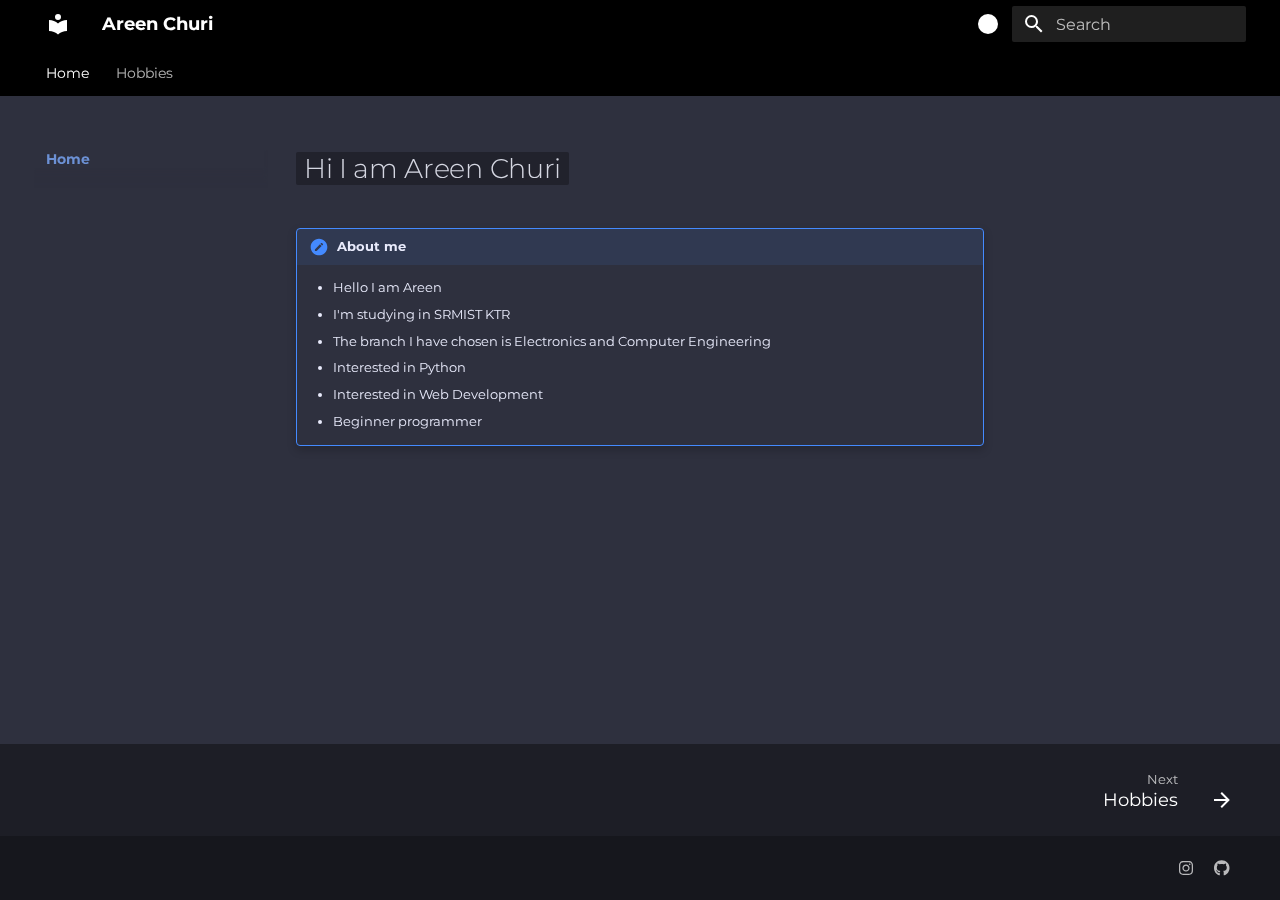
<file: index.html>
<!doctype html>
<html lang="en" class="no-js">
  <head>
    
      <meta charset="utf-8">
      <meta name="viewport" content="width=device-width,initial-scale=1">
      
      
      
      
      
        <link rel="next" href="hobbies/">
      
      <link rel="icon" href="assets/images/favicon.png">
      <meta name="generator" content="mkdocs-1.4.2, mkdocs-material-9.1.3">
    
    
      
        <title>Areen Churi</title>
      
    
    
      <link rel="stylesheet" href="assets/stylesheets/main.c4a75a56.min.css">
      
        
        <link rel="stylesheet" href="assets/stylesheets/palette.a0c5b2b5.min.css">
      
      

    
    
    
      
        
        
        <link rel="preconnect" href="https://fonts.gstatic.com" crossorigin>
        <link rel="stylesheet" href="https://fonts.googleapis.com/css?family=Montserrat:300,300i,400,400i,700,700i%7CMontserrat:400,400i,700,700i&display=fallback">
        <style>:root{--md-text-font:"Montserrat";--md-code-font:"Montserrat"}</style>
      
    
    
    <script>__md_scope=new URL(".",location),__md_hash=e=>[...e].reduce((e,_)=>(e<<5)-e+_.charCodeAt(0),0),__md_get=(e,_=localStorage,t=__md_scope)=>JSON.parse(_.getItem(t.pathname+"."+e)),__md_set=(e,_,t=localStorage,a=__md_scope)=>{try{t.setItem(a.pathname+"."+e,JSON.stringify(_))}catch(e){}}</script>
    
      

    
    
    
  </head>
  
  
    
    
      
    
    
    
    
    <body dir="ltr" data-md-color-scheme="slate" data-md-color-primary="black" data-md-color-accent="">
  
    
    
      <script>var palette=__md_get("__palette");if(palette&&"object"==typeof palette.color)for(var key of Object.keys(palette.color))document.body.setAttribute("data-md-color-"+key,palette.color[key])</script>
    
    <input class="md-toggle" data-md-toggle="drawer" type="checkbox" id="__drawer" autocomplete="off">
    <input class="md-toggle" data-md-toggle="search" type="checkbox" id="__search" autocomplete="off">
    <label class="md-overlay" for="__drawer"></label>
    <div data-md-component="skip">
      
        
        <a href="#hi-i-am-areen-churi" class="md-skip">
          Skip to content
        </a>
      
    </div>
    <div data-md-component="announce">
      
    </div>
    
    
      

<header class="md-header" data-md-component="header">
  <nav class="md-header__inner md-grid" aria-label="Header">
    <a href="." title="Areen Churi" class="md-header__button md-logo" aria-label="Areen Churi" data-md-component="logo">
      
  
  <svg xmlns="http://www.w3.org/2000/svg" viewBox="0 0 24 24"><path d="M12 8a3 3 0 0 0 3-3 3 3 0 0 0-3-3 3 3 0 0 0-3 3 3 3 0 0 0 3 3m0 3.54C9.64 9.35 6.5 8 3 8v11c3.5 0 6.64 1.35 9 3.54 2.36-2.19 5.5-3.54 9-3.54V8c-3.5 0-6.64 1.35-9 3.54Z"/></svg>

    </a>
    <label class="md-header__button md-icon" for="__drawer">
      <svg xmlns="http://www.w3.org/2000/svg" viewBox="0 0 24 24"><path d="M3 6h18v2H3V6m0 5h18v2H3v-2m0 5h18v2H3v-2Z"/></svg>
    </label>
    <div class="md-header__title" data-md-component="header-title">
      <div class="md-header__ellipsis">
        <div class="md-header__topic">
          <span class="md-ellipsis">
            Areen Churi
          </span>
        </div>
        <div class="md-header__topic" data-md-component="header-topic">
          <span class="md-ellipsis">
            
              Home
            
          </span>
        </div>
      </div>
    </div>
    
      <form class="md-header__option" data-md-component="palette">
        
          
          <input class="md-option" data-md-color-media="" data-md-color-scheme="slate" data-md-color-primary="black" data-md-color-accent=""  aria-label="Switch to light mode"  type="radio" name="__palette" id="__palette_1">
          
            <label class="md-header__button md-icon" title="Switch to light mode" for="__palette_2" hidden>
              <svg xmlns="http://www.w3.org/2000/svg" viewBox="0 0 24 24"><path d="M12 2a10 10 0 0 1 10 10 10 10 0 0 1-10 10A10 10 0 0 1 2 12 10 10 0 0 1 12 2Z"/></svg>
            </label>
          
        
          
          <input class="md-option" data-md-color-media="" data-md-color-scheme="default" data-md-color-primary="" data-md-color-accent=""  aria-label="Switch to dark mode"  type="radio" name="__palette" id="__palette_2">
          
            <label class="md-header__button md-icon" title="Switch to dark mode" for="__palette_1" hidden>
              <svg xmlns="http://www.w3.org/2000/svg" viewBox="0 0 24 24"><path d="M12 18a6 6 0 0 1-6-6 6 6 0 0 1 6-6 6 6 0 0 1 6 6 6 6 0 0 1-6 6m8-2.69L23.31 12 20 8.69V4h-4.69L12 .69 8.69 4H4v4.69L.69 12 4 15.31V20h4.69L12 23.31 15.31 20H20v-4.69Z"/></svg>
            </label>
          
        
      </form>
    
    
    
      <label class="md-header__button md-icon" for="__search">
        <svg xmlns="http://www.w3.org/2000/svg" viewBox="0 0 24 24"><path d="M9.5 3A6.5 6.5 0 0 1 16 9.5c0 1.61-.59 3.09-1.56 4.23l.27.27h.79l5 5-1.5 1.5-5-5v-.79l-.27-.27A6.516 6.516 0 0 1 9.5 16 6.5 6.5 0 0 1 3 9.5 6.5 6.5 0 0 1 9.5 3m0 2C7 5 5 7 5 9.5S7 14 9.5 14 14 12 14 9.5 12 5 9.5 5Z"/></svg>
      </label>
      <div class="md-search" data-md-component="search" role="dialog">
  <label class="md-search__overlay" for="__search"></label>
  <div class="md-search__inner" role="search">
    <form class="md-search__form" name="search">
      <input type="text" class="md-search__input" name="query" aria-label="Search" placeholder="Search" autocapitalize="off" autocorrect="off" autocomplete="off" spellcheck="false" data-md-component="search-query" required>
      <label class="md-search__icon md-icon" for="__search">
        <svg xmlns="http://www.w3.org/2000/svg" viewBox="0 0 24 24"><path d="M9.5 3A6.5 6.5 0 0 1 16 9.5c0 1.61-.59 3.09-1.56 4.23l.27.27h.79l5 5-1.5 1.5-5-5v-.79l-.27-.27A6.516 6.516 0 0 1 9.5 16 6.5 6.5 0 0 1 3 9.5 6.5 6.5 0 0 1 9.5 3m0 2C7 5 5 7 5 9.5S7 14 9.5 14 14 12 14 9.5 12 5 9.5 5Z"/></svg>
        <svg xmlns="http://www.w3.org/2000/svg" viewBox="0 0 24 24"><path d="M20 11v2H8l5.5 5.5-1.42 1.42L4.16 12l7.92-7.92L13.5 5.5 8 11h12Z"/></svg>
      </label>
      <nav class="md-search__options" aria-label="Search">
        
        <button type="reset" class="md-search__icon md-icon" title="Clear" aria-label="Clear" tabindex="-1">
          <svg xmlns="http://www.w3.org/2000/svg" viewBox="0 0 24 24"><path d="M19 6.41 17.59 5 12 10.59 6.41 5 5 6.41 10.59 12 5 17.59 6.41 19 12 13.41 17.59 19 19 17.59 13.41 12 19 6.41Z"/></svg>
        </button>
      </nav>
      
    </form>
    <div class="md-search__output">
      <div class="md-search__scrollwrap" data-md-scrollfix>
        <div class="md-search-result" data-md-component="search-result">
          <div class="md-search-result__meta">
            Initializing search
          </div>
          <ol class="md-search-result__list" role="presentation"></ol>
        </div>
      </div>
    </div>
  </div>
</div>
    
    
  </nav>
  
</header>
    
    <div class="md-container" data-md-component="container">
      
      
        
          
            
<nav class="md-tabs" aria-label="Tabs" data-md-component="tabs">
  <div class="md-grid">
    <ul class="md-tabs__list">
      
        
  
  
    
  


  <li class="md-tabs__item">
    <a href="." class="md-tabs__link md-tabs__link--active">
      Home
    </a>
  </li>

      
        
  
  


  <li class="md-tabs__item">
    <a href="hobbies/" class="md-tabs__link">
      Hobbies
    </a>
  </li>

      
    </ul>
  </div>
</nav>
          
        
      
      <main class="md-main" data-md-component="main">
        <div class="md-main__inner md-grid">
          
            
              
              <div class="md-sidebar md-sidebar--primary" data-md-component="sidebar" data-md-type="navigation" >
                <div class="md-sidebar__scrollwrap">
                  <div class="md-sidebar__inner">
                    

  


<nav class="md-nav md-nav--primary md-nav--lifted" aria-label="Navigation" data-md-level="0">
  <label class="md-nav__title" for="__drawer">
    <a href="." title="Areen Churi" class="md-nav__button md-logo" aria-label="Areen Churi" data-md-component="logo">
      
  
  <svg xmlns="http://www.w3.org/2000/svg" viewBox="0 0 24 24"><path d="M12 8a3 3 0 0 0 3-3 3 3 0 0 0-3-3 3 3 0 0 0-3 3 3 3 0 0 0 3 3m0 3.54C9.64 9.35 6.5 8 3 8v11c3.5 0 6.64 1.35 9 3.54 2.36-2.19 5.5-3.54 9-3.54V8c-3.5 0-6.64 1.35-9 3.54Z"/></svg>

    </a>
    Areen Churi
  </label>
  
  <ul class="md-nav__list" data-md-scrollfix>
    
      
      
      

  
  
    
  
  
    <li class="md-nav__item md-nav__item--active">
      
      <input class="md-nav__toggle md-toggle" type="checkbox" id="__toc">
      
      
        
      
      
      <a href="." class="md-nav__link md-nav__link--active">
        Home
      </a>
      
    </li>
  

    
      
      
      

  
  
  
    <li class="md-nav__item">
      <a href="hobbies/" class="md-nav__link">
        Hobbies
      </a>
    </li>
  

    
  </ul>
</nav>
                  </div>
                </div>
              </div>
            
            
              
              <div class="md-sidebar md-sidebar--secondary" data-md-component="sidebar" data-md-type="toc" >
                <div class="md-sidebar__scrollwrap">
                  <div class="md-sidebar__inner">
                    

<nav class="md-nav md-nav--secondary" aria-label="Table of contents">
  
  
  
    
  
  
</nav>
                  </div>
                </div>
              </div>
            
          
          
            <div class="md-content" data-md-component="content">
              <article class="md-content__inner md-typeset">
                
                  


<h1 id="hi-i-am-areen-churi"><code>Hi I am Areen Churi</code></h1>
<div class="admonition note">
<p class="admonition-title">About me</p>
<ul>
<li>Hello I am Areen</li>
<li>I'm studying in SRMIST KTR</li>
<li>The branch I have chosen is Electronics and Computer Engineering</li>
<li>Interested in Python</li>
<li>Interested in Web Development</li>
<li>Beginner programmer</li>
</ul>
</div>





                
              </article>
            </div>
          
          
        </div>
        
      </main>
      
        <footer class="md-footer">
  
    
      
      <nav class="md-footer__inner md-grid" aria-label="Footer" >
        
        
          
          <a href="hobbies/" class="md-footer__link md-footer__link--next" aria-label="Next: Hobbies" rel="next">
            <div class="md-footer__title">
              <div class="md-ellipsis">
                <span class="md-footer__direction">
                  Next
                </span>
                Hobbies
              </div>
            </div>
            <div class="md-footer__button md-icon">
              <svg xmlns="http://www.w3.org/2000/svg" viewBox="0 0 24 24"><path d="M4 11v2h12l-5.5 5.5 1.42 1.42L19.84 12l-7.92-7.92L10.5 5.5 16 11H4Z"/></svg>
            </div>
          </a>
        
      </nav>
    
  
  <div class="md-footer-meta md-typeset">
    <div class="md-footer-meta__inner md-grid">
      <div class="md-copyright">
  
  
</div>
      
        <div class="md-social">
  
    
    
    
    
      
      
    
    <a href="https://www.instagram.com/areen.churi/" target="_blank" rel="noopener" title="www.instagram.com" class="md-social__link">
      <svg xmlns="http://www.w3.org/2000/svg" viewBox="0 0 448 512"><!--! Font Awesome Free 6.3.0 by @fontawesome - https://fontawesome.com License - https://fontawesome.com/license/free (Icons: CC BY 4.0, Fonts: SIL OFL 1.1, Code: MIT License) Copyright 2023 Fonticons, Inc.--><path d="M224.1 141c-63.6 0-114.9 51.3-114.9 114.9s51.3 114.9 114.9 114.9S339 319.5 339 255.9 287.7 141 224.1 141zm0 189.6c-41.1 0-74.7-33.5-74.7-74.7s33.5-74.7 74.7-74.7 74.7 33.5 74.7 74.7-33.6 74.7-74.7 74.7zm146.4-194.3c0 14.9-12 26.8-26.8 26.8-14.9 0-26.8-12-26.8-26.8s12-26.8 26.8-26.8 26.8 12 26.8 26.8zm76.1 27.2c-1.7-35.9-9.9-67.7-36.2-93.9-26.2-26.2-58-34.4-93.9-36.2-37-2.1-147.9-2.1-184.9 0-35.8 1.7-67.6 9.9-93.9 36.1s-34.4 58-36.2 93.9c-2.1 37-2.1 147.9 0 184.9 1.7 35.9 9.9 67.7 36.2 93.9s58 34.4 93.9 36.2c37 2.1 147.9 2.1 184.9 0 35.9-1.7 67.7-9.9 93.9-36.2 26.2-26.2 34.4-58 36.2-93.9 2.1-37 2.1-147.8 0-184.8zM398.8 388c-7.8 19.6-22.9 34.7-42.6 42.6-29.5 11.7-99.5 9-132.1 9s-102.7 2.6-132.1-9c-19.6-7.8-34.7-22.9-42.6-42.6-11.7-29.5-9-99.5-9-132.1s-2.6-102.7 9-132.1c7.8-19.6 22.9-34.7 42.6-42.6 29.5-11.7 99.5-9 132.1-9s102.7-2.6 132.1 9c19.6 7.8 34.7 22.9 42.6 42.6 11.7 29.5 9 99.5 9 132.1s2.7 102.7-9 132.1z"/></svg>
    </a>
  
    
    
    
    
      
      
    
    <a href="https://www.github.com/Areen-Churi" target="_blank" rel="noopener" title="www.github.com" class="md-social__link">
      <svg xmlns="http://www.w3.org/2000/svg" viewBox="0 0 496 512"><!--! Font Awesome Free 6.3.0 by @fontawesome - https://fontawesome.com License - https://fontawesome.com/license/free (Icons: CC BY 4.0, Fonts: SIL OFL 1.1, Code: MIT License) Copyright 2023 Fonticons, Inc.--><path d="M165.9 397.4c0 2-2.3 3.6-5.2 3.6-3.3.3-5.6-1.3-5.6-3.6 0-2 2.3-3.6 5.2-3.6 3-.3 5.6 1.3 5.6 3.6zm-31.1-4.5c-.7 2 1.3 4.3 4.3 4.9 2.6 1 5.6 0 6.2-2s-1.3-4.3-4.3-5.2c-2.6-.7-5.5.3-6.2 2.3zm44.2-1.7c-2.9.7-4.9 2.6-4.6 4.9.3 2 2.9 3.3 5.9 2.6 2.9-.7 4.9-2.6 4.6-4.6-.3-1.9-3-3.2-5.9-2.9zM244.8 8C106.1 8 0 113.3 0 252c0 110.9 69.8 205.8 169.5 239.2 12.8 2.3 17.3-5.6 17.3-12.1 0-6.2-.3-40.4-.3-61.4 0 0-70 15-84.7-29.8 0 0-11.4-29.1-27.8-36.6 0 0-22.9-15.7 1.6-15.4 0 0 24.9 2 38.6 25.8 21.9 38.6 58.6 27.5 72.9 20.9 2.3-16 8.8-27.1 16-33.7-55.9-6.2-112.3-14.3-112.3-110.5 0-27.5 7.6-41.3 23.6-58.9-2.6-6.5-11.1-33.3 2.6-67.9 20.9-6.5 69 27 69 27 20-5.6 41.5-8.5 62.8-8.5s42.8 2.9 62.8 8.5c0 0 48.1-33.6 69-27 13.7 34.7 5.2 61.4 2.6 67.9 16 17.7 25.8 31.5 25.8 58.9 0 96.5-58.9 104.2-114.8 110.5 9.2 7.9 17 22.9 17 46.4 0 33.7-.3 75.4-.3 83.6 0 6.5 4.6 14.4 17.3 12.1C428.2 457.8 496 362.9 496 252 496 113.3 383.5 8 244.8 8zM97.2 352.9c-1.3 1-1 3.3.7 5.2 1.6 1.6 3.9 2.3 5.2 1 1.3-1 1-3.3-.7-5.2-1.6-1.6-3.9-2.3-5.2-1zm-10.8-8.1c-.7 1.3.3 2.9 2.3 3.9 1.6 1 3.6.7 4.3-.7.7-1.3-.3-2.9-2.3-3.9-2-.6-3.6-.3-4.3.7zm32.4 35.6c-1.6 1.3-1 4.3 1.3 6.2 2.3 2.3 5.2 2.6 6.5 1 1.3-1.3.7-4.3-1.3-6.2-2.2-2.3-5.2-2.6-6.5-1zm-11.4-14.7c-1.6 1-1.6 3.6 0 5.9 1.6 2.3 4.3 3.3 5.6 2.3 1.6-1.3 1.6-3.9 0-6.2-1.4-2.3-4-3.3-5.6-2z"/></svg>
    </a>
  
</div>
      
    </div>
  </div>
</footer>
      
    </div>
    <div class="md-dialog" data-md-component="dialog">
      <div class="md-dialog__inner md-typeset"></div>
    </div>
    
    <script id="__config" type="application/json">{"base": ".", "features": ["navigation.tabs", "navigation.footer"], "search": "assets/javascripts/workers/search.208ed371.min.js", "translations": {"clipboard.copied": "Copied to clipboard", "clipboard.copy": "Copy to clipboard", "search.result.more.one": "1 more on this page", "search.result.more.other": "# more on this page", "search.result.none": "No matching documents", "search.result.one": "1 matching document", "search.result.other": "# matching documents", "search.result.placeholder": "Type to start searching", "search.result.term.missing": "Missing", "select.version": "Select version"}}</script>
    
    
      <script src="assets/javascripts/bundle.efa0ade1.min.js"></script>
      
    
  </body>
</html>
</file>
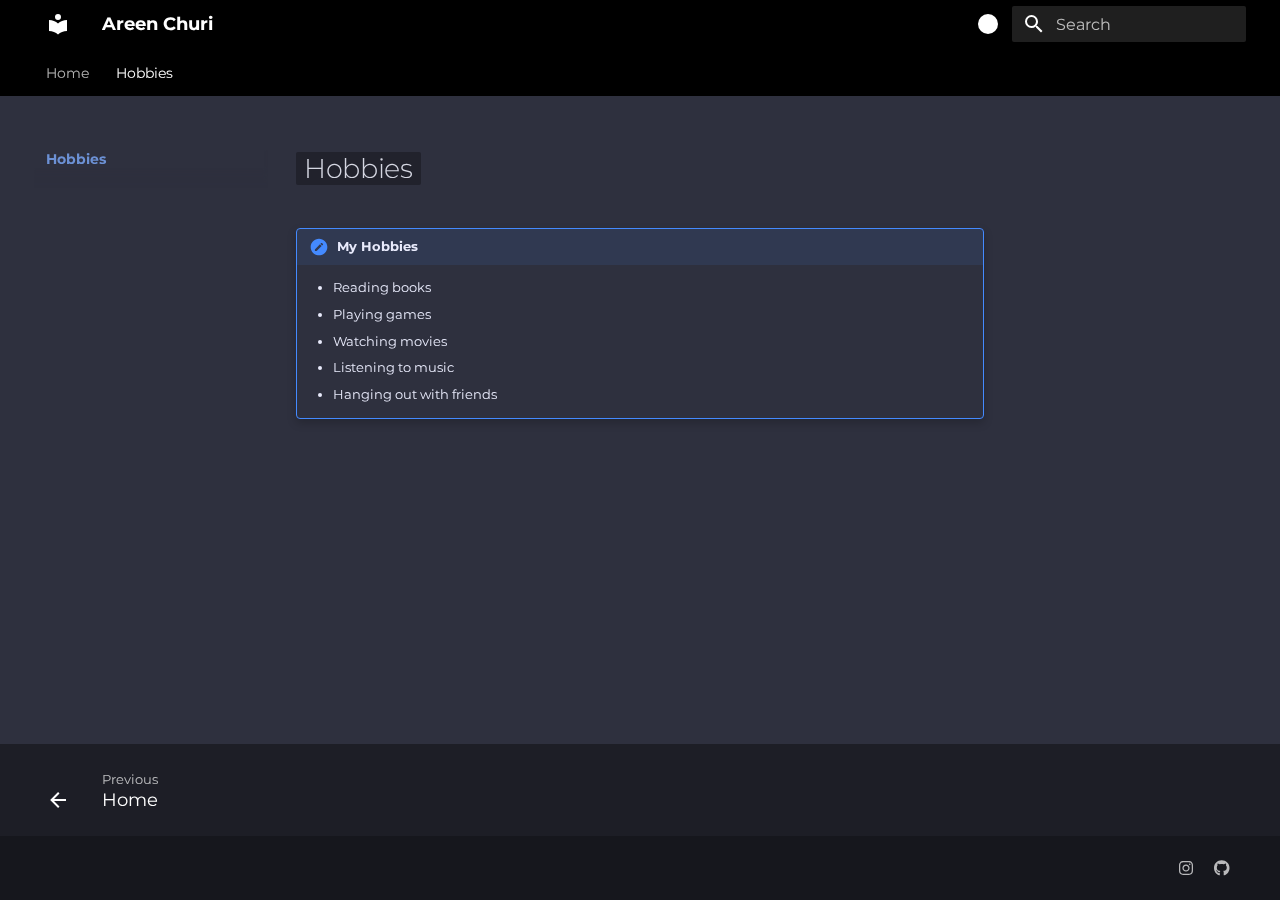
<file: hobbies/index.html>
<!doctype html>
<html lang="en" class="no-js">
  <head>
    
      <meta charset="utf-8">
      <meta name="viewport" content="width=device-width,initial-scale=1">
      
      
      
      
        <link rel="prev" href="..">
      
      
      <link rel="icon" href="../assets/images/favicon.png">
      <meta name="generator" content="mkdocs-1.4.2, mkdocs-material-9.1.3">
    
    
      
        <title>Hobbies - Areen Churi</title>
      
    
    
      <link rel="stylesheet" href="../assets/stylesheets/main.c4a75a56.min.css">
      
        
        <link rel="stylesheet" href="../assets/stylesheets/palette.a0c5b2b5.min.css">
      
      

    
    
    
      
        
        
        <link rel="preconnect" href="https://fonts.gstatic.com" crossorigin>
        <link rel="stylesheet" href="https://fonts.googleapis.com/css?family=Montserrat:300,300i,400,400i,700,700i%7CMontserrat:400,400i,700,700i&display=fallback">
        <style>:root{--md-text-font:"Montserrat";--md-code-font:"Montserrat"}</style>
      
    
    
    <script>__md_scope=new URL("..",location),__md_hash=e=>[...e].reduce((e,_)=>(e<<5)-e+_.charCodeAt(0),0),__md_get=(e,_=localStorage,t=__md_scope)=>JSON.parse(_.getItem(t.pathname+"."+e)),__md_set=(e,_,t=localStorage,a=__md_scope)=>{try{t.setItem(a.pathname+"."+e,JSON.stringify(_))}catch(e){}}</script>
    
      

    
    
    
  </head>
  
  
    
    
      
    
    
    
    
    <body dir="ltr" data-md-color-scheme="slate" data-md-color-primary="black" data-md-color-accent="">
  
    
    
      <script>var palette=__md_get("__palette");if(palette&&"object"==typeof palette.color)for(var key of Object.keys(palette.color))document.body.setAttribute("data-md-color-"+key,palette.color[key])</script>
    
    <input class="md-toggle" data-md-toggle="drawer" type="checkbox" id="__drawer" autocomplete="off">
    <input class="md-toggle" data-md-toggle="search" type="checkbox" id="__search" autocomplete="off">
    <label class="md-overlay" for="__drawer"></label>
    <div data-md-component="skip">
      
        
        <a href="#hobbies" class="md-skip">
          Skip to content
        </a>
      
    </div>
    <div data-md-component="announce">
      
    </div>
    
    
      

<header class="md-header" data-md-component="header">
  <nav class="md-header__inner md-grid" aria-label="Header">
    <a href=".." title="Areen Churi" class="md-header__button md-logo" aria-label="Areen Churi" data-md-component="logo">
      
  
  <svg xmlns="http://www.w3.org/2000/svg" viewBox="0 0 24 24"><path d="M12 8a3 3 0 0 0 3-3 3 3 0 0 0-3-3 3 3 0 0 0-3 3 3 3 0 0 0 3 3m0 3.54C9.64 9.35 6.5 8 3 8v11c3.5 0 6.64 1.35 9 3.54 2.36-2.19 5.5-3.54 9-3.54V8c-3.5 0-6.64 1.35-9 3.54Z"/></svg>

    </a>
    <label class="md-header__button md-icon" for="__drawer">
      <svg xmlns="http://www.w3.org/2000/svg" viewBox="0 0 24 24"><path d="M3 6h18v2H3V6m0 5h18v2H3v-2m0 5h18v2H3v-2Z"/></svg>
    </label>
    <div class="md-header__title" data-md-component="header-title">
      <div class="md-header__ellipsis">
        <div class="md-header__topic">
          <span class="md-ellipsis">
            Areen Churi
          </span>
        </div>
        <div class="md-header__topic" data-md-component="header-topic">
          <span class="md-ellipsis">
            
              Hobbies
            
          </span>
        </div>
      </div>
    </div>
    
      <form class="md-header__option" data-md-component="palette">
        
          
          <input class="md-option" data-md-color-media="" data-md-color-scheme="slate" data-md-color-primary="black" data-md-color-accent=""  aria-label="Switch to light mode"  type="radio" name="__palette" id="__palette_1">
          
            <label class="md-header__button md-icon" title="Switch to light mode" for="__palette_2" hidden>
              <svg xmlns="http://www.w3.org/2000/svg" viewBox="0 0 24 24"><path d="M12 2a10 10 0 0 1 10 10 10 10 0 0 1-10 10A10 10 0 0 1 2 12 10 10 0 0 1 12 2Z"/></svg>
            </label>
          
        
          
          <input class="md-option" data-md-color-media="" data-md-color-scheme="default" data-md-color-primary="" data-md-color-accent=""  aria-label="Switch to dark mode"  type="radio" name="__palette" id="__palette_2">
          
            <label class="md-header__button md-icon" title="Switch to dark mode" for="__palette_1" hidden>
              <svg xmlns="http://www.w3.org/2000/svg" viewBox="0 0 24 24"><path d="M12 18a6 6 0 0 1-6-6 6 6 0 0 1 6-6 6 6 0 0 1 6 6 6 6 0 0 1-6 6m8-2.69L23.31 12 20 8.69V4h-4.69L12 .69 8.69 4H4v4.69L.69 12 4 15.31V20h4.69L12 23.31 15.31 20H20v-4.69Z"/></svg>
            </label>
          
        
      </form>
    
    
    
      <label class="md-header__button md-icon" for="__search">
        <svg xmlns="http://www.w3.org/2000/svg" viewBox="0 0 24 24"><path d="M9.5 3A6.5 6.5 0 0 1 16 9.5c0 1.61-.59 3.09-1.56 4.23l.27.27h.79l5 5-1.5 1.5-5-5v-.79l-.27-.27A6.516 6.516 0 0 1 9.5 16 6.5 6.5 0 0 1 3 9.5 6.5 6.5 0 0 1 9.5 3m0 2C7 5 5 7 5 9.5S7 14 9.5 14 14 12 14 9.5 12 5 9.5 5Z"/></svg>
      </label>
      <div class="md-search" data-md-component="search" role="dialog">
  <label class="md-search__overlay" for="__search"></label>
  <div class="md-search__inner" role="search">
    <form class="md-search__form" name="search">
      <input type="text" class="md-search__input" name="query" aria-label="Search" placeholder="Search" autocapitalize="off" autocorrect="off" autocomplete="off" spellcheck="false" data-md-component="search-query" required>
      <label class="md-search__icon md-icon" for="__search">
        <svg xmlns="http://www.w3.org/2000/svg" viewBox="0 0 24 24"><path d="M9.5 3A6.5 6.5 0 0 1 16 9.5c0 1.61-.59 3.09-1.56 4.23l.27.27h.79l5 5-1.5 1.5-5-5v-.79l-.27-.27A6.516 6.516 0 0 1 9.5 16 6.5 6.5 0 0 1 3 9.5 6.5 6.5 0 0 1 9.5 3m0 2C7 5 5 7 5 9.5S7 14 9.5 14 14 12 14 9.5 12 5 9.5 5Z"/></svg>
        <svg xmlns="http://www.w3.org/2000/svg" viewBox="0 0 24 24"><path d="M20 11v2H8l5.5 5.5-1.42 1.42L4.16 12l7.92-7.92L13.5 5.5 8 11h12Z"/></svg>
      </label>
      <nav class="md-search__options" aria-label="Search">
        
        <button type="reset" class="md-search__icon md-icon" title="Clear" aria-label="Clear" tabindex="-1">
          <svg xmlns="http://www.w3.org/2000/svg" viewBox="0 0 24 24"><path d="M19 6.41 17.59 5 12 10.59 6.41 5 5 6.41 10.59 12 5 17.59 6.41 19 12 13.41 17.59 19 19 17.59 13.41 12 19 6.41Z"/></svg>
        </button>
      </nav>
      
    </form>
    <div class="md-search__output">
      <div class="md-search__scrollwrap" data-md-scrollfix>
        <div class="md-search-result" data-md-component="search-result">
          <div class="md-search-result__meta">
            Initializing search
          </div>
          <ol class="md-search-result__list" role="presentation"></ol>
        </div>
      </div>
    </div>
  </div>
</div>
    
    
  </nav>
  
</header>
    
    <div class="md-container" data-md-component="container">
      
      
        
          
            
<nav class="md-tabs" aria-label="Tabs" data-md-component="tabs">
  <div class="md-grid">
    <ul class="md-tabs__list">
      
        
  
  


  <li class="md-tabs__item">
    <a href=".." class="md-tabs__link">
      Home
    </a>
  </li>

      
        
  
  
    
  


  <li class="md-tabs__item">
    <a href="./" class="md-tabs__link md-tabs__link--active">
      Hobbies
    </a>
  </li>

      
    </ul>
  </div>
</nav>
          
        
      
      <main class="md-main" data-md-component="main">
        <div class="md-main__inner md-grid">
          
            
              
              <div class="md-sidebar md-sidebar--primary" data-md-component="sidebar" data-md-type="navigation" >
                <div class="md-sidebar__scrollwrap">
                  <div class="md-sidebar__inner">
                    

  


<nav class="md-nav md-nav--primary md-nav--lifted" aria-label="Navigation" data-md-level="0">
  <label class="md-nav__title" for="__drawer">
    <a href=".." title="Areen Churi" class="md-nav__button md-logo" aria-label="Areen Churi" data-md-component="logo">
      
  
  <svg xmlns="http://www.w3.org/2000/svg" viewBox="0 0 24 24"><path d="M12 8a3 3 0 0 0 3-3 3 3 0 0 0-3-3 3 3 0 0 0-3 3 3 3 0 0 0 3 3m0 3.54C9.64 9.35 6.5 8 3 8v11c3.5 0 6.64 1.35 9 3.54 2.36-2.19 5.5-3.54 9-3.54V8c-3.5 0-6.64 1.35-9 3.54Z"/></svg>

    </a>
    Areen Churi
  </label>
  
  <ul class="md-nav__list" data-md-scrollfix>
    
      
      
      

  
  
  
    <li class="md-nav__item">
      <a href=".." class="md-nav__link">
        Home
      </a>
    </li>
  

    
      
      
      

  
  
    
  
  
    <li class="md-nav__item md-nav__item--active">
      
      <input class="md-nav__toggle md-toggle" type="checkbox" id="__toc">
      
      
        
      
      
      <a href="./" class="md-nav__link md-nav__link--active">
        Hobbies
      </a>
      
    </li>
  

    
  </ul>
</nav>
                  </div>
                </div>
              </div>
            
            
              
              <div class="md-sidebar md-sidebar--secondary" data-md-component="sidebar" data-md-type="toc" >
                <div class="md-sidebar__scrollwrap">
                  <div class="md-sidebar__inner">
                    

<nav class="md-nav md-nav--secondary" aria-label="Table of contents">
  
  
  
    
  
  
</nav>
                  </div>
                </div>
              </div>
            
          
          
            <div class="md-content" data-md-component="content">
              <article class="md-content__inner md-typeset">
                
                  


<h1 id="hobbies"><code>Hobbies</code></h1>
<div class="admonition note">
<p class="admonition-title">My Hobbies</p>
<ul>
<li>Reading books</li>
<li>Playing games</li>
<li>Watching movies</li>
<li>Listening to music</li>
<li>Hanging out with friends</li>
</ul>
</div>





                
              </article>
            </div>
          
          
        </div>
        
      </main>
      
        <footer class="md-footer">
  
    
      
      <nav class="md-footer__inner md-grid" aria-label="Footer" >
        
          
          <a href=".." class="md-footer__link md-footer__link--prev" aria-label="Previous: Home" rel="prev">
            <div class="md-footer__button md-icon">
              <svg xmlns="http://www.w3.org/2000/svg" viewBox="0 0 24 24"><path d="M20 11v2H8l5.5 5.5-1.42 1.42L4.16 12l7.92-7.92L13.5 5.5 8 11h12Z"/></svg>
            </div>
            <div class="md-footer__title">
              <div class="md-ellipsis">
                <span class="md-footer__direction">
                  Previous
                </span>
                Home
              </div>
            </div>
          </a>
        
        
      </nav>
    
  
  <div class="md-footer-meta md-typeset">
    <div class="md-footer-meta__inner md-grid">
      <div class="md-copyright">
  
  
</div>
      
        <div class="md-social">
  
    
    
    
    
      
      
    
    <a href="https://www.instagram.com/areen.churi/" target="_blank" rel="noopener" title="www.instagram.com" class="md-social__link">
      <svg xmlns="http://www.w3.org/2000/svg" viewBox="0 0 448 512"><!--! Font Awesome Free 6.3.0 by @fontawesome - https://fontawesome.com License - https://fontawesome.com/license/free (Icons: CC BY 4.0, Fonts: SIL OFL 1.1, Code: MIT License) Copyright 2023 Fonticons, Inc.--><path d="M224.1 141c-63.6 0-114.9 51.3-114.9 114.9s51.3 114.9 114.9 114.9S339 319.5 339 255.9 287.7 141 224.1 141zm0 189.6c-41.1 0-74.7-33.5-74.7-74.7s33.5-74.7 74.7-74.7 74.7 33.5 74.7 74.7-33.6 74.7-74.7 74.7zm146.4-194.3c0 14.9-12 26.8-26.8 26.8-14.9 0-26.8-12-26.8-26.8s12-26.8 26.8-26.8 26.8 12 26.8 26.8zm76.1 27.2c-1.7-35.9-9.9-67.7-36.2-93.9-26.2-26.2-58-34.4-93.9-36.2-37-2.1-147.9-2.1-184.9 0-35.8 1.7-67.6 9.9-93.9 36.1s-34.4 58-36.2 93.9c-2.1 37-2.1 147.9 0 184.9 1.7 35.9 9.9 67.7 36.2 93.9s58 34.4 93.9 36.2c37 2.1 147.9 2.1 184.9 0 35.9-1.7 67.7-9.9 93.9-36.2 26.2-26.2 34.4-58 36.2-93.9 2.1-37 2.1-147.8 0-184.8zM398.8 388c-7.8 19.6-22.9 34.7-42.6 42.6-29.5 11.7-99.5 9-132.1 9s-102.7 2.6-132.1-9c-19.6-7.8-34.7-22.9-42.6-42.6-11.7-29.5-9-99.5-9-132.1s-2.6-102.7 9-132.1c7.8-19.6 22.9-34.7 42.6-42.6 29.5-11.7 99.5-9 132.1-9s102.7-2.6 132.1 9c19.6 7.8 34.7 22.9 42.6 42.6 11.7 29.5 9 99.5 9 132.1s2.7 102.7-9 132.1z"/></svg>
    </a>
  
    
    
    
    
      
      
    
    <a href="https://www.github.com/Areen-Churi" target="_blank" rel="noopener" title="www.github.com" class="md-social__link">
      <svg xmlns="http://www.w3.org/2000/svg" viewBox="0 0 496 512"><!--! Font Awesome Free 6.3.0 by @fontawesome - https://fontawesome.com License - https://fontawesome.com/license/free (Icons: CC BY 4.0, Fonts: SIL OFL 1.1, Code: MIT License) Copyright 2023 Fonticons, Inc.--><path d="M165.9 397.4c0 2-2.3 3.6-5.2 3.6-3.3.3-5.6-1.3-5.6-3.6 0-2 2.3-3.6 5.2-3.6 3-.3 5.6 1.3 5.6 3.6zm-31.1-4.5c-.7 2 1.3 4.3 4.3 4.9 2.6 1 5.6 0 6.2-2s-1.3-4.3-4.3-5.2c-2.6-.7-5.5.3-6.2 2.3zm44.2-1.7c-2.9.7-4.9 2.6-4.6 4.9.3 2 2.9 3.3 5.9 2.6 2.9-.7 4.9-2.6 4.6-4.6-.3-1.9-3-3.2-5.9-2.9zM244.8 8C106.1 8 0 113.3 0 252c0 110.9 69.8 205.8 169.5 239.2 12.8 2.3 17.3-5.6 17.3-12.1 0-6.2-.3-40.4-.3-61.4 0 0-70 15-84.7-29.8 0 0-11.4-29.1-27.8-36.6 0 0-22.9-15.7 1.6-15.4 0 0 24.9 2 38.6 25.8 21.9 38.6 58.6 27.5 72.9 20.9 2.3-16 8.8-27.1 16-33.7-55.9-6.2-112.3-14.3-112.3-110.5 0-27.5 7.6-41.3 23.6-58.9-2.6-6.5-11.1-33.3 2.6-67.9 20.9-6.5 69 27 69 27 20-5.6 41.5-8.5 62.8-8.5s42.8 2.9 62.8 8.5c0 0 48.1-33.6 69-27 13.7 34.7 5.2 61.4 2.6 67.9 16 17.7 25.8 31.5 25.8 58.9 0 96.5-58.9 104.2-114.8 110.5 9.2 7.9 17 22.9 17 46.4 0 33.7-.3 75.4-.3 83.6 0 6.5 4.6 14.4 17.3 12.1C428.2 457.8 496 362.9 496 252 496 113.3 383.5 8 244.8 8zM97.2 352.9c-1.3 1-1 3.3.7 5.2 1.6 1.6 3.9 2.3 5.2 1 1.3-1 1-3.3-.7-5.2-1.6-1.6-3.9-2.3-5.2-1zm-10.8-8.1c-.7 1.3.3 2.9 2.3 3.9 1.6 1 3.6.7 4.3-.7.7-1.3-.3-2.9-2.3-3.9-2-.6-3.6-.3-4.3.7zm32.4 35.6c-1.6 1.3-1 4.3 1.3 6.2 2.3 2.3 5.2 2.6 6.5 1 1.3-1.3.7-4.3-1.3-6.2-2.2-2.3-5.2-2.6-6.5-1zm-11.4-14.7c-1.6 1-1.6 3.6 0 5.9 1.6 2.3 4.3 3.3 5.6 2.3 1.6-1.3 1.6-3.9 0-6.2-1.4-2.3-4-3.3-5.6-2z"/></svg>
    </a>
  
</div>
      
    </div>
  </div>
</footer>
      
    </div>
    <div class="md-dialog" data-md-component="dialog">
      <div class="md-dialog__inner md-typeset"></div>
    </div>
    
    <script id="__config" type="application/json">{"base": "..", "features": ["navigation.tabs", "navigation.footer"], "search": "../assets/javascripts/workers/search.208ed371.min.js", "translations": {"clipboard.copied": "Copied to clipboard", "clipboard.copy": "Copy to clipboard", "search.result.more.one": "1 more on this page", "search.result.more.other": "# more on this page", "search.result.none": "No matching documents", "search.result.one": "1 matching document", "search.result.other": "# matching documents", "search.result.placeholder": "Type to start searching", "search.result.term.missing": "Missing", "select.version": "Select version"}}</script>
    
    
      <script src="../assets/javascripts/bundle.efa0ade1.min.js"></script>
      
    
  </body>
</html>
</file>
<file: assets/stylesheets/main.c4a75a56.min.css>
@charset "UTF-8";html{-webkit-text-size-adjust:none;-moz-text-size-adjust:none;text-size-adjust:none;box-sizing:border-box}*,:after,:before{box-sizing:inherit}@media (prefers-reduced-motion){*,:after,:before{transition:none!important}}body{margin:0}a,button,input,label{-webkit-tap-highlight-color:transparent}a{color:inherit;text-decoration:none}hr{border:0;box-sizing:initial;display:block;height:.05rem;overflow:visible;padding:0}small{font-size:80%}sub,sup{line-height:1em}img{border-style:none}table{border-collapse:initial;border-spacing:0}td,th{font-weight:400;vertical-align:top}button{background:#0000;border:0;font-family:inherit;font-size:inherit;margin:0;padding:0}input{border:0;outline:none}:root{--md-primary-fg-color:#4051b5;--md-primary-fg-color--light:#5d6cc0;--md-primary-fg-color--dark:#303fa1;--md-primary-bg-color:#fff;--md-primary-bg-color--light:#ffffffb3;--md-accent-fg-color:#526cfe;--md-accent-fg-color--transparent:#526cfe1a;--md-accent-bg-color:#fff;--md-accent-bg-color--light:#ffffffb3}:root,[data-md-color-scheme=default]{--md-default-fg-color:#000000de;--md-default-fg-color--light:#0000008a;--md-default-fg-color--lighter:#00000052;--md-default-fg-color--lightest:#00000012;--md-default-bg-color:#fff;--md-default-bg-color--light:#ffffffb3;--md-default-bg-color--lighter:#ffffff4d;--md-default-bg-color--lightest:#ffffff1f;--md-code-fg-color:#36464e;--md-code-bg-color:#f5f5f5;--md-code-hl-color:#ffff0080;--md-code-hl-number-color:#d52a2a;--md-code-hl-special-color:#db1457;--md-code-hl-function-color:#a846b9;--md-code-hl-constant-color:#6e59d9;--md-code-hl-keyword-color:#3f6ec6;--md-code-hl-string-color:#1c7d4d;--md-code-hl-name-color:var(--md-code-fg-color);--md-code-hl-operator-color:var(--md-default-fg-color--light);--md-code-hl-punctuation-color:var(--md-default-fg-color--light);--md-code-hl-comment-color:var(--md-default-fg-color--light);--md-code-hl-generic-color:var(--md-default-fg-color--light);--md-code-hl-variable-color:var(--md-default-fg-color--light);--md-typeset-color:var(--md-default-fg-color);--md-typeset-a-color:var(--md-primary-fg-color);--md-typeset-mark-color:#ffff0080;--md-typeset-del-color:#f5503d26;--md-typeset-ins-color:#0bd57026;--md-typeset-kbd-color:#fafafa;--md-typeset-kbd-accent-color:#fff;--md-typeset-kbd-border-color:#b8b8b8;--md-typeset-table-color:#0000001f;--md-typeset-table-color--light:rgba(0,0,0,.035);--md-admonition-fg-color:var(--md-default-fg-color);--md-admonition-bg-color:var(--md-default-bg-color);--md-warning-fg-color:#000000de;--md-warning-bg-color:#ff9;--md-footer-fg-color:#fff;--md-footer-fg-color--light:#ffffffb3;--md-footer-fg-color--lighter:#ffffff73;--md-footer-bg-color:#000000de;--md-footer-bg-color--dark:#00000052;--md-shadow-z1:0 0.2rem 0.5rem #0000000d,0 0 0.05rem #0000001a;--md-shadow-z2:0 0.2rem 0.5rem #0000001a,0 0 0.05rem #00000040;--md-shadow-z3:0 0.2rem 0.5rem #0003,0 0 0.05rem #00000059}.md-icon svg{fill:currentcolor;display:block;height:1.2rem;width:1.2rem}body{-webkit-font-smoothing:antialiased;-moz-osx-font-smoothing:grayscale;--md-text-font-family:var(--md-text-font,_),-apple-system,BlinkMacSystemFont,Helvetica,Arial,sans-serif;--md-code-font-family:var(--md-code-font,_),SFMono-Regular,Consolas,Menlo,monospace}aside,body,input{font-feature-settings:"kern","liga";color:var(--md-typeset-color);font-family:var(--md-text-font-family)}code,kbd,pre{font-feature-settings:"kern";font-family:var(--md-code-font-family)}:root{--md-typeset-table-sort-icon:url('data:image/svg+xml;charset=utf-8,<svg xmlns="http://www.w3.org/2000/svg" viewBox="0 0 24 24"><path d="m18 21-4-4h3V7h-3l4-4 4 4h-3v10h3M2 19v-2h10v2M2 13v-2h7v2M2 7V5h4v2H2Z"/></svg>');--md-typeset-table-sort-icon--asc:url('data:image/svg+xml;charset=utf-8,<svg xmlns="http://www.w3.org/2000/svg" viewBox="0 0 24 24"><path d="M19 17h3l-4 4-4-4h3V3h2M2 17h10v2H2M6 5v2H2V5m0 6h7v2H2v-2Z"/></svg>');--md-typeset-table-sort-icon--desc:url('data:image/svg+xml;charset=utf-8,<svg xmlns="http://www.w3.org/2000/svg" viewBox="0 0 24 24"><path d="M19 7h3l-4-4-4 4h3v14h2M2 17h10v2H2M6 5v2H2V5m0 6h7v2H2v-2Z"/></svg>')}.md-typeset{-webkit-print-color-adjust:exact;color-adjust:exact;font-size:.8rem;line-height:1.6}@media print{.md-typeset{font-size:.68rem}}.md-typeset blockquote,.md-typeset dl,.md-typeset figure,.md-typeset ol,.md-typeset pre,.md-typeset ul{margin-bottom:1em;margin-top:1em}.md-typeset h1{color:var(--md-default-fg-color--light);font-size:2em;line-height:1.3;margin:0 0 1.25em}.md-typeset h1,.md-typeset h2{font-weight:300;letter-spacing:-.01em}.md-typeset h2{font-size:1.5625em;line-height:1.4;margin:1.6em 0 .64em}.md-typeset h3{font-size:1.25em;font-weight:400;letter-spacing:-.01em;line-height:1.5;margin:1.6em 0 .8em}.md-typeset h2+h3{margin-top:.8em}.md-typeset h4{font-weight:700;letter-spacing:-.01em;margin:1em 0}.md-typeset h5,.md-typeset h6{color:var(--md-default-fg-color--light);font-size:.8em;font-weight:700;letter-spacing:-.01em;margin:1.25em 0}.md-typeset h5{text-transform:uppercase}.md-typeset hr{border-bottom:.05rem solid var(--md-default-fg-color--lightest);display:flow-root;margin:1.5em 0}.md-typeset a{color:var(--md-typeset-a-color);word-break:break-word}.md-typeset a,.md-typeset a:before{transition:color 125ms}.md-typeset a:focus,.md-typeset a:hover{color:var(--md-accent-fg-color)}.md-typeset a:focus code,.md-typeset a:hover code{background-color:var(--md-accent-fg-color--transparent)}.md-typeset a code{color:currentcolor;transition:background-color 125ms}.md-typeset a.focus-visible{outline-color:var(--md-accent-fg-color);outline-offset:.2rem}.md-typeset code,.md-typeset kbd,.md-typeset pre{color:var(--md-code-fg-color);direction:ltr;font-variant-ligatures:none}@media print{.md-typeset code,.md-typeset kbd,.md-typeset pre{white-space:pre-wrap}}.md-typeset code{background-color:var(--md-code-bg-color);border-radius:.1rem;-webkit-box-decoration-break:clone;box-decoration-break:clone;font-size:.85em;padding:0 .2941176471em;word-break:break-word}.md-typeset code:not(.focus-visible){-webkit-tap-highlight-color:transparent;outline:none}.md-typeset pre{display:flow-root;line-height:1.4;position:relative}.md-typeset pre>code{-webkit-box-decoration-break:slice;box-decoration-break:slice;box-shadow:none;display:block;margin:0;outline-color:var(--md-accent-fg-color);overflow:auto;padding:.7720588235em 1.1764705882em;scrollbar-color:var(--md-default-fg-color--lighter) #0000;scrollbar-width:thin;touch-action:auto;word-break:normal}.md-typeset pre>code:hover{scrollbar-color:var(--md-accent-fg-color) #0000}.md-typeset pre>code::-webkit-scrollbar{height:.2rem;width:.2rem}.md-typeset pre>code::-webkit-scrollbar-thumb{background-color:var(--md-default-fg-color--lighter)}.md-typeset pre>code::-webkit-scrollbar-thumb:hover{background-color:var(--md-accent-fg-color)}.md-typeset kbd{background-color:var(--md-typeset-kbd-color);border-radius:.1rem;box-shadow:0 .1rem 0 .05rem var(--md-typeset-kbd-border-color),0 .1rem 0 var(--md-typeset-kbd-border-color),0 -.1rem .2rem var(--md-typeset-kbd-accent-color) inset;color:var(--md-default-fg-color);display:inline-block;font-size:.75em;padding:0 .6666666667em;vertical-align:text-top;word-break:break-word}.md-typeset mark{background-color:var(--md-typeset-mark-color);-webkit-box-decoration-break:clone;box-decoration-break:clone;color:inherit;word-break:break-word}.md-typeset abbr{border-bottom:.05rem dotted var(--md-default-fg-color--light);cursor:help;text-decoration:none}@media (hover:none){.md-typeset abbr[title]:focus:after,.md-typeset abbr[title]:hover:after{background-color:var(--md-default-fg-color);border-radius:.1rem;box-shadow:var(--md-shadow-z3);color:var(--md-default-bg-color);content:attr(title);font-size:.7rem;left:.8rem;margin-top:2em;padding:.2rem .3rem;position:absolute;right:.8rem}}.md-typeset small{opacity:.75}[dir=ltr] .md-typeset sub,[dir=ltr] .md-typeset sup{margin-left:.078125em}[dir=rtl] .md-typeset sub,[dir=rtl] .md-typeset sup{margin-right:.078125em}[dir=ltr] .md-typeset blockquote{padding-left:.6rem}[dir=rtl] .md-typeset blockquote{padding-right:.6rem}[dir=ltr] .md-typeset blockquote{border-left:.2rem solid var(--md-default-fg-color--lighter)}[dir=rtl] .md-typeset blockquote{border-right:.2rem solid var(--md-default-fg-color--lighter)}.md-typeset blockquote{color:var(--md-default-fg-color--light);margin-left:0;margin-right:0}.md-typeset ul{list-style-type:disc}[dir=ltr] .md-typeset ol,[dir=ltr] .md-typeset ul{margin-left:.625em}[dir=rtl] .md-typeset ol,[dir=rtl] .md-typeset ul{margin-right:.625em}.md-typeset ol,.md-typeset ul{padding:0}.md-typeset ol:not([hidden]),.md-typeset ul:not([hidden]){display:flow-root}.md-typeset ol ol,.md-typeset ul ol{list-style-type:lower-alpha}.md-typeset ol ol ol,.md-typeset ul ol ol{list-style-type:lower-roman}[dir=ltr] .md-typeset ol li,[dir=ltr] .md-typeset ul li{margin-left:1.25em}[dir=rtl] .md-typeset ol li,[dir=rtl] .md-typeset ul li{margin-right:1.25em}.md-typeset ol li,.md-typeset ul li{margin-bottom:.5em}.md-typeset ol li blockquote,.md-typeset ol li p,.md-typeset ul li blockquote,.md-typeset ul li p{margin:.5em 0}.md-typeset ol li:last-child,.md-typeset ul li:last-child{margin-bottom:0}[dir=ltr] .md-typeset ol li ol,[dir=ltr] .md-typeset ol li ul,[dir=ltr] .md-typeset ul li ol,[dir=ltr] .md-typeset ul li ul{margin-left:.625em}[dir=rtl] .md-typeset ol li ol,[dir=rtl] .md-typeset ol li ul,[dir=rtl] .md-typeset ul li ol,[dir=rtl] .md-typeset ul li ul{margin-right:.625em}.md-typeset ol li ol,.md-typeset ol li ul,.md-typeset ul li ol,.md-typeset ul li ul{margin-bottom:.5em;margin-top:.5em}[dir=ltr] .md-typeset dd{margin-left:1.875em}[dir=rtl] .md-typeset dd{margin-right:1.875em}.md-typeset dd{margin-bottom:1.5em;margin-top:1em}.md-typeset img,.md-typeset svg,.md-typeset video{height:auto;max-width:100%}.md-typeset img[align=left]{margin:1em 1em 1em 0}.md-typeset img[align=right]{margin:1em 0 1em 1em}.md-typeset img[align]:only-child{margin-top:0}.md-typeset img[src$="#gh-dark-mode-only"],.md-typeset img[src$="#only-dark"]{display:none}.md-typeset figure{display:flow-root;margin:1em auto;max-width:100%;text-align:center;width:-webkit-fit-content;width:-moz-fit-content;width:fit-content}.md-typeset figure img{display:block}.md-typeset figcaption{font-style:italic;margin:1em auto;max-width:24rem}.md-typeset iframe{max-width:100%}.md-typeset table:not([class]){background-color:var(--md-default-bg-color);border:.05rem solid var(--md-typeset-table-color);border-radius:.1rem;display:inline-block;font-size:.64rem;max-width:100%;overflow:auto;touch-action:auto}@media print{.md-typeset table:not([class]){display:table}}.md-typeset table:not([class])+*{margin-top:1.5em}.md-typeset table:not([class]) td>:first-child,.md-typeset table:not([class]) th>:first-child{margin-top:0}.md-typeset table:not([class]) td>:last-child,.md-typeset table:not([class]) th>:last-child{margin-bottom:0}.md-typeset table:not([class]) td:not([align]),.md-typeset table:not([class]) th:not([align]){text-align:left}[dir=rtl] .md-typeset table:not([class]) td:not([align]),[dir=rtl] .md-typeset table:not([class]) th:not([align]){text-align:right}.md-typeset table:not([class]) th{font-weight:700;min-width:5rem;padding:.9375em 1.25em;vertical-align:top}.md-typeset table:not([class]) td{border-top:.05rem solid var(--md-typeset-table-color);padding:.9375em 1.25em;vertical-align:top}.md-typeset table:not([class]) tbody tr{transition:background-color 125ms}.md-typeset table:not([class]) tbody tr:hover{background-color:var(--md-typeset-table-color--light);box-shadow:0 .05rem 0 var(--md-default-bg-color) inset}.md-typeset table:not([class]) a{word-break:normal}.md-typeset table th[role=columnheader]{cursor:pointer}[dir=ltr] .md-typeset table th[role=columnheader]:after{margin-left:.5em}[dir=rtl] .md-typeset table th[role=columnheader]:after{margin-right:.5em}.md-typeset table th[role=columnheader]:after{content:"";display:inline-block;height:1.2em;-webkit-mask-image:var(--md-typeset-table-sort-icon);mask-image:var(--md-typeset-table-sort-icon);-webkit-mask-repeat:no-repeat;mask-repeat:no-repeat;-webkit-mask-size:contain;mask-size:contain;transition:background-color 125ms;vertical-align:text-bottom;width:1.2em}.md-typeset table th[role=columnheader]:hover:after{background-color:var(--md-default-fg-color--lighter)}.md-typeset table th[role=columnheader][aria-sort=ascending]:after{background-color:var(--md-default-fg-color--light);-webkit-mask-image:var(--md-typeset-table-sort-icon--asc);mask-image:var(--md-typeset-table-sort-icon--asc)}.md-typeset table th[role=columnheader][aria-sort=descending]:after{background-color:var(--md-default-fg-color--light);-webkit-mask-image:var(--md-typeset-table-sort-icon--desc);mask-image:var(--md-typeset-table-sort-icon--desc)}.md-typeset__scrollwrap{margin:1em -.8rem;overflow-x:auto;touch-action:auto}.md-typeset__table{display:inline-block;margin-bottom:.5em;padding:0 .8rem}@media print{.md-typeset__table{display:block}}html .md-typeset__table table{display:table;margin:0;overflow:hidden;width:100%}@media screen and (max-width:44.9375em){.md-content__inner>pre{margin:1em -.8rem}.md-content__inner>pre code{border-radius:0}}.md-banner{background-color:var(--md-footer-bg-color);color:var(--md-footer-fg-color);overflow:auto}@media print{.md-banner{display:none}}.md-banner--warning{background-color:var(--md-warning-bg-color);color:var(--md-warning-fg-color)}.md-banner__inner{font-size:.7rem;margin:.6rem auto;padding:0 .8rem}[dir=ltr] .md-banner__button{float:right}[dir=rtl] .md-banner__button{float:left}.md-banner__button{color:inherit;cursor:pointer;transition:opacity .25s}.md-banner__button:hover{opacity:.7}html{font-size:125%;height:100%;overflow-x:hidden}@media screen and (min-width:100em){html{font-size:137.5%}}@media screen and (min-width:125em){html{font-size:150%}}body{background-color:var(--md-default-bg-color);display:flex;flex-direction:column;font-size:.5rem;min-height:100%;position:relative;width:100%}@media print{body{display:block}}@media screen and (max-width:59.9375em){body[data-md-scrolllock]{position:fixed}}.md-grid{margin-left:auto;margin-right:auto;max-width:61rem}.md-container{display:flex;flex-direction:column;flex-grow:1}@media print{.md-container{display:block}}.md-main{flex-grow:1}.md-main__inner{display:flex;height:100%;margin-top:1.5rem}.md-ellipsis{overflow:hidden;text-overflow:ellipsis;white-space:nowrap}.md-toggle{display:none}.md-option{height:0;opacity:0;position:absolute;width:0}.md-option:checked+label:not([hidden]){display:block}.md-option.focus-visible+label{outline-color:var(--md-accent-fg-color);outline-style:auto}.md-skip{background-color:var(--md-default-fg-color);border-radius:.1rem;color:var(--md-default-bg-color);font-size:.64rem;margin:.5rem;opacity:0;outline-color:var(--md-accent-fg-color);padding:.3rem .5rem;position:fixed;transform:translateY(.4rem);z-index:-1}.md-skip:focus{opacity:1;transform:translateY(0);transition:transform .25s cubic-bezier(.4,0,.2,1),opacity 175ms 75ms;z-index:10}@page{margin:25mm}:root{--md-clipboard-icon:url('data:image/svg+xml;charset=utf-8,<svg xmlns="http://www.w3.org/2000/svg" viewBox="0 0 24 24"><path d="M19 21H8V7h11m0-2H8a2 2 0 0 0-2 2v14a2 2 0 0 0 2 2h11a2 2 0 0 0 2-2V7a2 2 0 0 0-2-2m-3-4H4a2 2 0 0 0-2 2v14h2V3h12V1Z"/></svg>')}.md-clipboard{border-radius:.1rem;color:var(--md-default-fg-color--lightest);cursor:pointer;height:1.5em;outline-color:var(--md-accent-fg-color);outline-offset:.1rem;position:absolute;right:.5em;top:.5em;transition:color .25s;width:1.5em;z-index:1}@media print{.md-clipboard{display:none}}.md-clipboard:not(.focus-visible){-webkit-tap-highlight-color:transparent;outline:none}:hover>.md-clipboard{color:var(--md-default-fg-color--light)}.md-clipboard:focus,.md-clipboard:hover{color:var(--md-accent-fg-color)}.md-clipboard:after{background-color:currentcolor;content:"";display:block;height:1.125em;margin:0 auto;-webkit-mask-image:var(--md-clipboard-icon);mask-image:var(--md-clipboard-icon);-webkit-mask-position:center;mask-position:center;-webkit-mask-repeat:no-repeat;mask-repeat:no-repeat;-webkit-mask-size:contain;mask-size:contain;width:1.125em}.md-clipboard--inline{cursor:pointer}.md-clipboard--inline code{transition:color .25s,background-color .25s}.md-clipboard--inline:focus code,.md-clipboard--inline:hover code{background-color:var(--md-accent-fg-color--transparent);color:var(--md-accent-fg-color)}@keyframes consent{0%{opacity:0;transform:translateY(100%)}to{opacity:1;transform:translateY(0)}}@keyframes overlay{0%{opacity:0}to{opacity:1}}.md-consent__overlay{animation:overlay .25s both;-webkit-backdrop-filter:blur(.1rem);backdrop-filter:blur(.1rem);background-color:#0000008a;height:100%;opacity:1;position:fixed;top:0;width:100%;z-index:5}.md-consent__inner{animation:consent .5s cubic-bezier(.1,.7,.1,1) both;background-color:var(--md-default-bg-color);border:0;border-radius:.1rem;bottom:0;box-shadow:0 0 .2rem #0000001a,0 .2rem .4rem #0003;max-height:100%;overflow:auto;padding:0;position:fixed;width:100%;z-index:5}.md-consent__form{padding:.8rem}.md-consent__settings{display:none;margin:1em 0}input:checked+.md-consent__settings{display:block}.md-consent__controls{margin-bottom:.8rem}.md-typeset .md-consent__controls .md-button{display:inline}@media screen and (max-width:44.9375em){.md-typeset .md-consent__controls .md-button{display:block;margin-top:.4rem;text-align:center;width:100%}}.md-consent label{cursor:pointer}.md-content{flex-grow:1;min-width:0}.md-content__inner{margin:0 .8rem 1.2rem;padding-top:.6rem}@media screen and (min-width:76.25em){[dir=ltr] .md-sidebar--primary:not([hidden])~.md-content>.md-content__inner{margin-left:1.2rem}[dir=ltr] .md-sidebar--secondary:not([hidden])~.md-content>.md-content__inner,[dir=rtl] .md-sidebar--primary:not([hidden])~.md-content>.md-content__inner{margin-right:1.2rem}[dir=rtl] .md-sidebar--secondary:not([hidden])~.md-content>.md-content__inner{margin-left:1.2rem}}.md-content__inner:before{content:"";display:block;height:.4rem}.md-content__inner>:last-child{margin-bottom:0}[dir=ltr] .md-content__button{float:right}[dir=rtl] .md-content__button{float:left}[dir=ltr] .md-content__button{margin-left:.4rem}[dir=rtl] .md-content__button{margin-right:.4rem}.md-content__button{margin:.4rem 0;padding:0}@media print{.md-content__button{display:none}}.md-typeset .md-content__button{color:var(--md-default-fg-color--lighter)}.md-content__button svg{display:inline;vertical-align:top}[dir=rtl] .md-content__button svg{transform:scaleX(-1)}[dir=ltr] .md-dialog{right:.8rem}[dir=rtl] .md-dialog{left:.8rem}.md-dialog{background-color:var(--md-default-fg-color);border-radius:.1rem;bottom:.8rem;box-shadow:var(--md-shadow-z3);min-width:11.1rem;opacity:0;padding:.4rem .6rem;pointer-events:none;position:fixed;transform:translateY(100%);transition:transform 0ms .4s,opacity .4s;z-index:4}@media print{.md-dialog{display:none}}.md-dialog--active{opacity:1;pointer-events:auto;transform:translateY(0);transition:transform .4s cubic-bezier(.075,.85,.175,1),opacity .4s}.md-dialog__inner{color:var(--md-default-bg-color);font-size:.7rem}.md-feedback{margin:2em 0 1em;text-align:center}.md-feedback fieldset{border:none;margin:0;padding:0}.md-feedback__title{font-weight:700;margin:1em auto}.md-feedback__inner{position:relative}.md-feedback__list{align-content:baseline;display:flex;flex-wrap:wrap;justify-content:center;position:relative}.md-feedback__list:hover .md-icon:not(:disabled){color:var(--md-default-fg-color--lighter)}:disabled .md-feedback__list{min-height:1.8rem}.md-feedback__icon{color:var(--md-default-fg-color--light);cursor:pointer;flex-shrink:0;margin:0 .1rem;transition:color 125ms}.md-feedback__icon:not(:disabled).md-icon:hover{color:var(--md-accent-fg-color)}.md-feedback__icon:disabled{color:var(--md-default-fg-color--lightest);pointer-events:none}.md-feedback__note{opacity:0;position:relative;transform:translateY(.4rem);transition:transform .4s cubic-bezier(.1,.7,.1,1),opacity .15s}.md-feedback__note>*{margin:0 auto;max-width:16rem}:disabled .md-feedback__note{opacity:1;transform:translateY(0)}.md-footer{background-color:var(--md-footer-bg-color);color:var(--md-footer-fg-color)}@media print{.md-footer{display:none}}.md-footer__inner{justify-content:space-between;overflow:auto;padding:.2rem}.md-footer__inner:not([hidden]){display:flex}.md-footer__link{display:flex;flex-grow:0.01;outline-color:var(--md-accent-fg-color);overflow:hidden;padding-bottom:.4rem;padding-top:1.4rem;transition:opacity .25s}.md-footer__link:focus,.md-footer__link:hover{opacity:.7}[dir=rtl] .md-footer__link svg{transform:scaleX(-1)}@media screen and (max-width:44.9375em){.md-footer__link--prev .md-footer__title{display:none}}[dir=ltr] .md-footer__link--next{margin-left:auto}[dir=rtl] .md-footer__link--next{margin-right:auto}.md-footer__link--next{text-align:right}[dir=rtl] .md-footer__link--next{text-align:left}.md-footer__title{flex-grow:1;font-size:.9rem;line-height:2.4rem;max-width:calc(100% - 2.4rem);padding:0 1rem;position:relative;white-space:nowrap}.md-footer__button{margin:.2rem;padding:.4rem}.md-footer__direction{font-size:.64rem;left:0;margin-top:-1rem;opacity:.7;padding:0 1rem;position:absolute;right:0}.md-footer-meta{background-color:var(--md-footer-bg-color--dark)}.md-footer-meta__inner{display:flex;flex-wrap:wrap;justify-content:space-between;padding:.2rem}html .md-footer-meta.md-typeset a{color:var(--md-footer-fg-color--light)}html .md-footer-meta.md-typeset a:focus,html .md-footer-meta.md-typeset a:hover{color:var(--md-footer-fg-color)}.md-copyright{color:var(--md-footer-fg-color--lighter);font-size:.64rem;margin:auto .6rem;padding:.4rem 0;width:100%}@media screen and (min-width:45em){.md-copyright{width:auto}}.md-copyright__highlight{color:var(--md-footer-fg-color--light)}.md-social{margin:0 .4rem;padding:.2rem 0 .6rem}@media screen and (min-width:45em){.md-social{padding:.6rem 0}}.md-social__link{display:inline-block;height:1.6rem;text-align:center;width:1.6rem}.md-social__link:before{line-height:1.9}.md-social__link svg{fill:currentcolor;max-height:.8rem;vertical-align:-25%}.md-typeset .md-button{border:.1rem solid;border-radius:.1rem;color:var(--md-primary-fg-color);cursor:pointer;display:inline-block;font-weight:700;padding:.625em 2em;transition:color 125ms,background-color 125ms,border-color 125ms}.md-typeset .md-button--primary{background-color:var(--md-primary-fg-color);border-color:var(--md-primary-fg-color);color:var(--md-primary-bg-color)}.md-typeset .md-button:focus,.md-typeset .md-button:hover{background-color:var(--md-accent-fg-color);border-color:var(--md-accent-fg-color);color:var(--md-accent-bg-color)}[dir=ltr] .md-typeset .md-input{border-top-left-radius:.1rem}[dir=ltr] .md-typeset .md-input,[dir=rtl] .md-typeset .md-input{border-top-right-radius:.1rem}[dir=rtl] .md-typeset .md-input{border-top-left-radius:.1rem}.md-typeset .md-input{border-bottom:.1rem solid var(--md-default-fg-color--lighter);box-shadow:var(--md-shadow-z1);font-size:.8rem;height:1.8rem;padding:0 .6rem;transition:border .25s,box-shadow .25s}.md-typeset .md-input:focus,.md-typeset .md-input:hover{border-bottom-color:var(--md-accent-fg-color);box-shadow:var(--md-shadow-z2)}.md-typeset .md-input--stretch{width:100%}.md-header{background-color:var(--md-primary-fg-color);box-shadow:0 0 .2rem #0000,0 .2rem .4rem #0000;color:var(--md-primary-bg-color);display:block;left:0;position:-webkit-sticky;position:sticky;right:0;top:0;z-index:4}@media print{.md-header{display:none}}.md-header[hidden]{transform:translateY(-100%);transition:transform .25s cubic-bezier(.8,0,.6,1),box-shadow .25s}.md-header--shadow{box-shadow:0 0 .2rem #0000001a,0 .2rem .4rem #0003;transition:transform .25s cubic-bezier(.1,.7,.1,1),box-shadow .25s}.md-header__inner{align-items:center;display:flex;padding:0 .2rem}.md-header__button{color:currentcolor;cursor:pointer;margin:.2rem;outline-color:var(--md-accent-fg-color);padding:.4rem;position:relative;transition:opacity .25s;vertical-align:middle;z-index:1}.md-header__button:hover{opacity:.7}.md-header__button:not([hidden]){display:inline-block}.md-header__button:not(.focus-visible){-webkit-tap-highlight-color:transparent;outline:none}.md-header__button.md-logo{margin:.2rem;padding:.4rem}@media screen and (max-width:76.1875em){.md-header__button.md-logo{display:none}}.md-header__button.md-logo img,.md-header__button.md-logo svg{fill:currentcolor;display:block;height:1.2rem;width:auto}@media screen and (min-width:60em){.md-header__button[for=__search]{display:none}}.no-js .md-header__button[for=__search]{display:none}[dir=rtl] .md-header__button[for=__search] svg{transform:scaleX(-1)}@media screen and (min-width:76.25em){.md-header__button[for=__drawer]{display:none}}.md-header__topic{display:flex;max-width:100%;position:absolute;transition:transform .4s cubic-bezier(.1,.7,.1,1),opacity .15s;white-space:nowrap}.md-header__topic+.md-header__topic{opacity:0;pointer-events:none;transform:translateX(1.25rem);transition:transform .4s cubic-bezier(1,.7,.1,.1),opacity .15s;z-index:-1}[dir=rtl] .md-header__topic+.md-header__topic{transform:translateX(-1.25rem)}.md-header__topic:first-child{font-weight:700}[dir=ltr] .md-header__title{margin-left:1rem}[dir=rtl] .md-header__title{margin-right:1rem}[dir=ltr] .md-header__title{margin-right:.4rem}[dir=rtl] .md-header__title{margin-left:.4rem}.md-header__title{flex-grow:1;font-size:.9rem;height:2.4rem;line-height:2.4rem}.md-header__title--active .md-header__topic{opacity:0;pointer-events:none;transform:translateX(-1.25rem);transition:transform .4s cubic-bezier(1,.7,.1,.1),opacity .15s;z-index:-1}[dir=rtl] .md-header__title--active .md-header__topic{transform:translateX(1.25rem)}.md-header__title--active .md-header__topic+.md-header__topic{opacity:1;pointer-events:auto;transform:translateX(0);transition:transform .4s cubic-bezier(.1,.7,.1,1),opacity .15s;z-index:0}.md-header__title>.md-header__ellipsis{height:100%;position:relative;width:100%}.md-header__option{display:flex;flex-shrink:0;max-width:100%;transition:max-width 0ms .25s,opacity .25s .25s;white-space:nowrap}[data-md-toggle=search]:checked~.md-header .md-header__option{max-width:0;opacity:0;transition:max-width 0ms,opacity 0ms}.md-header__source{display:none}@media screen and (min-width:60em){[dir=ltr] .md-header__source{margin-left:1rem}[dir=rtl] .md-header__source{margin-right:1rem}.md-header__source{display:block;max-width:11.7rem;width:11.7rem}}@media screen and (min-width:76.25em){[dir=ltr] .md-header__source{margin-left:1.4rem}[dir=rtl] .md-header__source{margin-right:1.4rem}}:root{--md-nav-icon--prev:url('data:image/svg+xml;charset=utf-8,<svg xmlns="http://www.w3.org/2000/svg" viewBox="0 0 24 24"><path d="M20 11v2H8l5.5 5.5-1.42 1.42L4.16 12l7.92-7.92L13.5 5.5 8 11h12Z"/></svg>');--md-nav-icon--next:url('data:image/svg+xml;charset=utf-8,<svg xmlns="http://www.w3.org/2000/svg" viewBox="0 0 24 24"><path d="M8.59 16.58 13.17 12 8.59 7.41 10 6l6 6-6 6-1.41-1.42Z"/></svg>');--md-toc-icon:url('data:image/svg+xml;charset=utf-8,<svg xmlns="http://www.w3.org/2000/svg" viewBox="0 0 24 24"><path d="M3 9h14V7H3v2m0 4h14v-2H3v2m0 4h14v-2H3v2m16 0h2v-2h-2v2m0-10v2h2V7h-2m0 6h2v-2h-2v2Z"/></svg>')}.md-nav{font-size:.7rem;line-height:1.3}.md-nav__title{color:var(--md-default-fg-color--light);display:block;font-weight:700;overflow:hidden;padding:0 .6rem;text-overflow:ellipsis}.md-nav__title .md-nav__button{display:none}.md-nav__title .md-nav__button img{height:100%;width:auto}.md-nav__title .md-nav__button.md-logo img,.md-nav__title .md-nav__button.md-logo svg{fill:currentcolor;display:block;height:2.4rem;max-width:100%;object-fit:contain;width:auto}.md-nav__list{list-style:none;margin:0;padding:0}.md-nav__item{padding:0 .6rem}[dir=ltr] .md-nav__item .md-nav__item{padding-right:0}[dir=rtl] .md-nav__item .md-nav__item{padding-left:0}.md-nav__link{align-items:center;cursor:pointer;display:flex;justify-content:space-between;margin-top:.625em;overflow:hidden;scroll-snap-align:start;text-overflow:ellipsis;transition:color 125ms}.md-nav__link--passed{color:var(--md-default-fg-color--light)}.md-nav__item .md-nav__link--active{color:var(--md-typeset-a-color)}.md-nav__item .md-nav__link--index [href]{width:100%}.md-nav__link:focus,.md-nav__link:hover{color:var(--md-accent-fg-color)}.md-nav__link.focus-visible{outline-color:var(--md-accent-fg-color);outline-offset:.2rem}.md-nav--primary .md-nav__link[for=__toc]{display:none}.md-nav--primary .md-nav__link[for=__toc] .md-icon:after{background-color:currentcolor;display:block;height:100%;-webkit-mask-image:var(--md-toc-icon);mask-image:var(--md-toc-icon);width:100%}.md-nav--primary .md-nav__link[for=__toc]~.md-nav{display:none}.md-nav__link>*{cursor:pointer;display:flex}.md-nav__icon{flex-shrink:0}.md-nav__source{display:none}@media screen and (max-width:76.1875em){.md-nav--primary,.md-nav--primary .md-nav{background-color:var(--md-default-bg-color);display:flex;flex-direction:column;height:100%;left:0;position:absolute;right:0;top:0;z-index:1}.md-nav--primary .md-nav__item,.md-nav--primary .md-nav__title{font-size:.8rem;line-height:1.5}.md-nav--primary .md-nav__title{background-color:var(--md-default-fg-color--lightest);color:var(--md-default-fg-color--light);cursor:pointer;height:5.6rem;line-height:2.4rem;padding:3rem .8rem .2rem;position:relative;white-space:nowrap}[dir=ltr] .md-nav--primary .md-nav__title .md-nav__icon{left:.4rem}[dir=rtl] .md-nav--primary .md-nav__title .md-nav__icon{right:.4rem}.md-nav--primary .md-nav__title .md-nav__icon{display:block;height:1.2rem;margin:.2rem;position:absolute;top:.4rem;width:1.2rem}.md-nav--primary .md-nav__title .md-nav__icon:after{background-color:currentcolor;content:"";display:block;height:100%;-webkit-mask-image:var(--md-nav-icon--prev);mask-image:var(--md-nav-icon--prev);-webkit-mask-position:center;mask-position:center;-webkit-mask-repeat:no-repeat;mask-repeat:no-repeat;-webkit-mask-size:contain;mask-size:contain;width:100%}.md-nav--primary .md-nav__title~.md-nav__list{background-color:var(--md-default-bg-color);box-shadow:0 .05rem 0 var(--md-default-fg-color--lightest) inset;overflow-y:auto;scroll-snap-type:y mandatory;touch-action:pan-y}.md-nav--primary .md-nav__title~.md-nav__list>:first-child{border-top:0}.md-nav--primary .md-nav__title[for=__drawer]{background-color:var(--md-primary-fg-color);color:var(--md-primary-bg-color);font-weight:700}.md-nav--primary .md-nav__title .md-logo{display:block;left:.2rem;margin:.2rem;padding:.4rem;position:absolute;right:.2rem;top:.2rem}.md-nav--primary .md-nav__list{flex:1}.md-nav--primary .md-nav__item{border-top:.05rem solid var(--md-default-fg-color--lightest);padding:0}.md-nav--primary .md-nav__item--active>.md-nav__link{color:var(--md-typeset-a-color)}.md-nav--primary .md-nav__item--active>.md-nav__link:focus,.md-nav--primary .md-nav__item--active>.md-nav__link:hover{color:var(--md-accent-fg-color)}.md-nav--primary .md-nav__link{margin-top:0;padding:.6rem .8rem}[dir=ltr] .md-nav--primary .md-nav__link .md-nav__icon{margin-right:-.2rem}[dir=rtl] .md-nav--primary .md-nav__link .md-nav__icon{margin-left:-.2rem}.md-nav--primary .md-nav__link .md-nav__icon{font-size:1.2rem;height:1.2rem;width:1.2rem}.md-nav--primary .md-nav__link .md-nav__icon:after{background-color:currentcolor;content:"";display:block;height:100%;-webkit-mask-image:var(--md-nav-icon--next);mask-image:var(--md-nav-icon--next);-webkit-mask-position:center;mask-position:center;-webkit-mask-repeat:no-repeat;mask-repeat:no-repeat;-webkit-mask-size:contain;mask-size:contain;width:100%}[dir=rtl] .md-nav--primary .md-nav__icon:after{transform:scale(-1)}.md-nav--primary .md-nav--secondary .md-nav{background-color:initial;position:static}[dir=ltr] .md-nav--primary .md-nav--secondary .md-nav .md-nav__link{padding-left:1.4rem}[dir=rtl] .md-nav--primary .md-nav--secondary .md-nav .md-nav__link{padding-right:1.4rem}[dir=ltr] .md-nav--primary .md-nav--secondary .md-nav .md-nav .md-nav__link{padding-left:2rem}[dir=rtl] .md-nav--primary .md-nav--secondary .md-nav .md-nav .md-nav__link{padding-right:2rem}[dir=ltr] .md-nav--primary .md-nav--secondary .md-nav .md-nav .md-nav .md-nav__link{padding-left:2.6rem}[dir=rtl] .md-nav--primary .md-nav--secondary .md-nav .md-nav .md-nav .md-nav__link{padding-right:2.6rem}[dir=ltr] .md-nav--primary .md-nav--secondary .md-nav .md-nav .md-nav .md-nav .md-nav__link{padding-left:3.2rem}[dir=rtl] .md-nav--primary .md-nav--secondary .md-nav .md-nav .md-nav .md-nav .md-nav__link{padding-right:3.2rem}.md-nav--secondary{background-color:initial}.md-nav__toggle~.md-nav{display:flex;opacity:0;transform:translateX(100%);transition:transform .25s cubic-bezier(.8,0,.6,1),opacity 125ms 50ms}[dir=rtl] .md-nav__toggle~.md-nav{transform:translateX(-100%)}.md-nav__toggle:checked~.md-nav{opacity:1;transform:translateX(0);transition:transform .25s cubic-bezier(.4,0,.2,1),opacity 125ms 125ms}.md-nav__toggle:checked~.md-nav>.md-nav__list{-webkit-backface-visibility:hidden;backface-visibility:hidden}}@media screen and (max-width:59.9375em){.md-nav--primary .md-nav__link[for=__toc]{display:flex}.md-nav--primary .md-nav__link[for=__toc] .md-icon:after{content:""}.md-nav--primary .md-nav__link[for=__toc]+.md-nav__link{display:none}.md-nav--primary .md-nav__link[for=__toc]~.md-nav{display:flex}.md-nav__source{background-color:var(--md-primary-fg-color--dark);color:var(--md-primary-bg-color);display:block;padding:0 .2rem}}@media screen and (min-width:60em) and (max-width:76.1875em){.md-nav--integrated .md-nav__link[for=__toc]{display:flex}.md-nav--integrated .md-nav__link[for=__toc] .md-icon:after{content:""}.md-nav--integrated .md-nav__link[for=__toc]+.md-nav__link{display:none}.md-nav--integrated .md-nav__link[for=__toc]~.md-nav{display:flex}}@media screen and (min-width:60em){.md-nav--secondary .md-nav__title{background:var(--md-default-bg-color);box-shadow:0 0 .4rem .4rem var(--md-default-bg-color);position:-webkit-sticky;position:sticky;top:0;z-index:1}.md-nav--secondary .md-nav__title[for=__toc]{scroll-snap-align:start}.md-nav--secondary .md-nav__title .md-nav__icon{display:none}}@media screen and (min-width:76.25em){.md-nav{transition:max-height .25s cubic-bezier(.86,0,.07,1)}.md-nav--primary .md-nav__title{background:var(--md-default-bg-color);box-shadow:0 0 .4rem .4rem var(--md-default-bg-color);position:-webkit-sticky;position:sticky;top:0;z-index:1}.md-nav--primary .md-nav__title[for=__drawer]{scroll-snap-align:start}.md-nav--primary .md-nav__title .md-nav__icon,.md-nav__toggle~.md-nav{display:none}.md-nav__toggle:checked~.md-nav,.md-nav__toggle:indeterminate~.md-nav{display:block}.md-nav__item--nested>.md-nav>.md-nav__title{display:none}.md-nav__item--section{display:block;margin:1.25em 0}.md-nav__item--section:last-child{margin-bottom:0}.md-nav__item--section>.md-nav__link{font-weight:700;pointer-events:none}.md-nav__item--section>.md-nav__link[for]{color:var(--md-default-fg-color--light)}.md-nav__item--section>.md-nav__link--index [href]{pointer-events:auto}.md-nav__item--section>.md-nav__link .md-nav__icon{display:none}.md-nav__item--section>.md-nav{display:block}.md-nav__item--section>.md-nav>.md-nav__list>.md-nav__item{padding:0}.md-nav__icon{border-radius:100%;height:.9rem;transition:background-color .25s;width:.9rem}.md-nav__icon:hover{background-color:var(--md-accent-fg-color--transparent)}.md-nav__icon:after{background-color:currentcolor;border-radius:100%;content:"";display:inline-block;height:100%;-webkit-mask-image:var(--md-nav-icon--next);mask-image:var(--md-nav-icon--next);-webkit-mask-position:center;mask-position:center;-webkit-mask-repeat:no-repeat;mask-repeat:no-repeat;-webkit-mask-size:contain;mask-size:contain;transition:transform .25s;vertical-align:-.1rem;width:100%}[dir=rtl] .md-nav__icon:after{transform:rotate(180deg)}.md-nav__item--nested .md-nav__toggle:checked~.md-nav__link .md-nav__icon:after,.md-nav__item--nested .md-nav__toggle:indeterminate~.md-nav__link .md-nav__icon:after{transform:rotate(90deg)}.md-nav--lifted>.md-nav__list>.md-nav__item,.md-nav--lifted>.md-nav__list>.md-nav__item--nested,.md-nav--lifted>.md-nav__title{display:none}.md-nav--lifted>.md-nav__list>.md-nav__item--active{display:block;padding:0}.md-nav--lifted>.md-nav__list>.md-nav__item--active>.md-nav__link{background:var(--md-default-bg-color);box-shadow:0 0 .4rem .4rem var(--md-default-bg-color);font-weight:700;margin-top:0;padding:0 .6rem;position:-webkit-sticky;position:sticky;top:0;z-index:1}.md-nav--lifted>.md-nav__list>.md-nav__item--active>.md-nav__link:not(.md-nav__link--index){pointer-events:none}.md-nav--lifted>.md-nav__list>.md-nav__item--active>.md-nav__link .md-nav__icon{display:none}.md-nav--lifted>.md-nav__list>.md-nav__item>[for]{color:var(--md-default-fg-color--light)}.md-nav--lifted .md-nav[data-md-level="1"]{display:block}[dir=ltr] .md-nav--lifted .md-nav[data-md-level="1"]>.md-nav__list>.md-nav__item{padding-right:.6rem}[dir=rtl] .md-nav--lifted .md-nav[data-md-level="1"]>.md-nav__list>.md-nav__item{padding-left:.6rem}.md-nav--integrated>.md-nav__list>.md-nav__item--active:not(.md-nav__item--nested){padding:0 .6rem}.md-nav--integrated>.md-nav__list>.md-nav__item--active:not(.md-nav__item--nested)>.md-nav__link{padding:0}[dir=ltr] .md-nav--integrated>.md-nav__list>.md-nav__item--active .md-nav--secondary{border-left:.05rem solid var(--md-primary-fg-color)}[dir=rtl] .md-nav--integrated>.md-nav__list>.md-nav__item--active .md-nav--secondary{border-right:.05rem solid var(--md-primary-fg-color)}.md-nav--integrated>.md-nav__list>.md-nav__item--active .md-nav--secondary{display:block;margin-bottom:1.25em}.md-nav--integrated>.md-nav__list>.md-nav__item--active .md-nav--secondary>.md-nav__title{display:none}}:root{--md-search-result-icon:url('data:image/svg+xml;charset=utf-8,<svg xmlns="http://www.w3.org/2000/svg" viewBox="0 0 24 24"><path d="M14 2H6a2 2 0 0 0-2 2v16a2 2 0 0 0 2 2h7c-.41-.25-.8-.56-1.14-.9-.33-.33-.61-.7-.86-1.1H6V4h7v5h5v1.18c.71.16 1.39.43 2 .82V8l-6-6m6.31 16.9c1.33-2.11.69-4.9-1.4-6.22-2.11-1.33-4.91-.68-6.22 1.4-1.34 2.11-.69 4.89 1.4 6.22 1.46.93 3.32.93 4.79.02L22 23.39 23.39 22l-3.08-3.1m-3.81.1a2.5 2.5 0 0 1-2.5-2.5 2.5 2.5 0 0 1 2.5-2.5 2.5 2.5 0 0 1 2.5 2.5 2.5 2.5 0 0 1-2.5 2.5Z"/></svg>')}.md-search{position:relative}@media screen and (min-width:60em){.md-search{padding:.2rem 0}}.no-js .md-search{display:none}.md-search__overlay{opacity:0;z-index:1}@media screen and (max-width:59.9375em){[dir=ltr] .md-search__overlay{left:-2.2rem}[dir=rtl] .md-search__overlay{right:-2.2rem}.md-search__overlay{background-color:var(--md-default-bg-color);border-radius:1rem;height:2rem;overflow:hidden;pointer-events:none;position:absolute;top:-1rem;transform-origin:center;transition:transform .3s .1s,opacity .2s .2s;width:2rem}[data-md-toggle=search]:checked~.md-header .md-search__overlay{opacity:1;transition:transform .4s,opacity .1s}}@media screen and (min-width:60em){[dir=ltr] .md-search__overlay{left:0}[dir=rtl] .md-search__overlay{right:0}.md-search__overlay{background-color:#0000008a;cursor:pointer;height:0;position:fixed;top:0;transition:width 0ms .25s,height 0ms .25s,opacity .25s;width:0}[data-md-toggle=search]:checked~.md-header .md-search__overlay{height:200vh;opacity:1;transition:width 0ms,height 0ms,opacity .25s;width:100%}}@media screen and (max-width:29.9375em){[data-md-toggle=search]:checked~.md-header .md-search__overlay{transform:scale(45)}}@media screen and (min-width:30em) and (max-width:44.9375em){[data-md-toggle=search]:checked~.md-header .md-search__overlay{transform:scale(60)}}@media screen and (min-width:45em) and (max-width:59.9375em){[data-md-toggle=search]:checked~.md-header .md-search__overlay{transform:scale(75)}}.md-search__inner{-webkit-backface-visibility:hidden;backface-visibility:hidden}@media screen and (max-width:59.9375em){[dir=ltr] .md-search__inner{left:0}[dir=rtl] .md-search__inner{right:0}.md-search__inner{height:0;opacity:0;overflow:hidden;position:fixed;top:0;transform:translateX(5%);transition:width 0ms .3s,height 0ms .3s,transform .15s cubic-bezier(.4,0,.2,1) .15s,opacity .15s .15s;width:0;z-index:2}[dir=rtl] .md-search__inner{transform:translateX(-5%)}[data-md-toggle=search]:checked~.md-header .md-search__inner{height:100%;opacity:1;transform:translateX(0);transition:width 0ms 0ms,height 0ms 0ms,transform .15s cubic-bezier(.1,.7,.1,1) .15s,opacity .15s .15s;width:100%}}@media screen and (min-width:60em){[dir=ltr] .md-search__inner{float:right}[dir=rtl] .md-search__inner{float:left}.md-search__inner{padding:.1rem 0;position:relative;transition:width .25s cubic-bezier(.1,.7,.1,1);width:11.7rem}}@media screen and (min-width:60em) and (max-width:76.1875em){[data-md-toggle=search]:checked~.md-header .md-search__inner{width:23.4rem}}@media screen and (min-width:76.25em){[data-md-toggle=search]:checked~.md-header .md-search__inner{width:34.4rem}}.md-search__form{background-color:var(--md-default-bg-color);box-shadow:0 0 .6rem #0000;height:2.4rem;position:relative;transition:color .25s,background-color .25s;z-index:2}@media screen and (min-width:60em){.md-search__form{background-color:#00000042;border-radius:.1rem;height:1.8rem}.md-search__form:hover{background-color:#ffffff1f}}[data-md-toggle=search]:checked~.md-header .md-search__form{background-color:var(--md-default-bg-color);border-radius:.1rem .1rem 0 0;box-shadow:0 0 .6rem #00000012;color:var(--md-default-fg-color)}[dir=ltr] .md-search__input{padding-left:3.6rem;padding-right:2.2rem}[dir=rtl] .md-search__input{padding-left:2.2rem;padding-right:3.6rem}.md-search__input{background:#0000;font-size:.9rem;height:100%;position:relative;text-overflow:ellipsis;width:100%;z-index:2}.md-search__input::placeholder{transition:color .25s}.md-search__input::placeholder,.md-search__input~.md-search__icon{color:var(--md-default-fg-color--light)}.md-search__input::-ms-clear{display:none}@media screen and (max-width:59.9375em){.md-search__input{font-size:.9rem;height:2.4rem;width:100%}}@media screen and (min-width:60em){[dir=ltr] .md-search__input{padding-left:2.2rem}[dir=rtl] .md-search__input{padding-right:2.2rem}.md-search__input{color:inherit;font-size:.8rem}.md-search__input::placeholder{color:var(--md-primary-bg-color--light)}.md-search__input+.md-search__icon{color:var(--md-primary-bg-color)}[data-md-toggle=search]:checked~.md-header .md-search__input{text-overflow:clip}[data-md-toggle=search]:checked~.md-header .md-search__input+.md-search__icon{color:var(--md-default-fg-color--light)}[data-md-toggle=search]:checked~.md-header .md-search__input::placeholder{color:#0000}}.md-search__icon{cursor:pointer;display:inline-block;height:1.2rem;transition:color .25s,opacity .25s;width:1.2rem}.md-search__icon:hover{opacity:.7}[dir=ltr] .md-search__icon[for=__search]{left:.5rem}[dir=rtl] .md-search__icon[for=__search]{right:.5rem}.md-search__icon[for=__search]{position:absolute;top:.3rem;z-index:2}[dir=rtl] .md-search__icon[for=__search] svg{transform:scaleX(-1)}@media screen and (max-width:59.9375em){[dir=ltr] .md-search__icon[for=__search]{left:.8rem}[dir=rtl] .md-search__icon[for=__search]{right:.8rem}.md-search__icon[for=__search]{top:.6rem}.md-search__icon[for=__search] svg:first-child{display:none}}@media screen and (min-width:60em){.md-search__icon[for=__search]{pointer-events:none}.md-search__icon[for=__search] svg:last-child{display:none}}[dir=ltr] .md-search__options{right:.5rem}[dir=rtl] .md-search__options{left:.5rem}.md-search__options{pointer-events:none;position:absolute;top:.3rem;z-index:2}@media screen and (max-width:59.9375em){[dir=ltr] .md-search__options{right:.8rem}[dir=rtl] .md-search__options{left:.8rem}.md-search__options{top:.6rem}}[dir=ltr] .md-search__options>.md-icon{margin-left:.2rem}[dir=rtl] .md-search__options>.md-icon{margin-right:.2rem}.md-search__options>.md-icon{color:var(--md-default-fg-color--light);opacity:0;transform:scale(.75);transition:transform .15s cubic-bezier(.1,.7,.1,1),opacity .15s}.md-search__options>.md-icon:not(.focus-visible){-webkit-tap-highlight-color:transparent;outline:none}[data-md-toggle=search]:checked~.md-header .md-search__input:valid~.md-search__options>.md-icon{opacity:1;pointer-events:auto;transform:scale(1)}[data-md-toggle=search]:checked~.md-header .md-search__input:valid~.md-search__options>.md-icon:hover{opacity:.7}[dir=ltr] .md-search__suggest{padding-left:3.6rem;padding-right:2.2rem}[dir=rtl] .md-search__suggest{padding-left:2.2rem;padding-right:3.6rem}.md-search__suggest{align-items:center;color:var(--md-default-fg-color--lighter);display:flex;font-size:.9rem;height:100%;opacity:0;position:absolute;top:0;transition:opacity 50ms;white-space:nowrap;width:100%}@media screen and (min-width:60em){[dir=ltr] .md-search__suggest{padding-left:2.2rem}[dir=rtl] .md-search__suggest{padding-right:2.2rem}.md-search__suggest{font-size:.8rem}}[data-md-toggle=search]:checked~.md-header .md-search__suggest{opacity:1;transition:opacity .3s .1s}[dir=ltr] .md-search__output{border-bottom-left-radius:.1rem}[dir=ltr] .md-search__output,[dir=rtl] .md-search__output{border-bottom-right-radius:.1rem}[dir=rtl] .md-search__output{border-bottom-left-radius:.1rem}.md-search__output{overflow:hidden;position:absolute;width:100%;z-index:1}@media screen and (max-width:59.9375em){.md-search__output{bottom:0;top:2.4rem}}@media screen and (min-width:60em){.md-search__output{opacity:0;top:1.9rem;transition:opacity .4s}[data-md-toggle=search]:checked~.md-header .md-search__output{box-shadow:var(--md-shadow-z3);opacity:1}}.md-search__scrollwrap{-webkit-backface-visibility:hidden;backface-visibility:hidden;background-color:var(--md-default-bg-color);height:100%;overflow-y:auto;touch-action:pan-y}@media (-webkit-max-device-pixel-ratio:1),(max-resolution:1dppx){.md-search__scrollwrap{transform:translateZ(0)}}@media screen and (min-width:60em) and (max-width:76.1875em){.md-search__scrollwrap{width:23.4rem}}@media screen and (min-width:76.25em){.md-search__scrollwrap{width:34.4rem}}@media screen and (min-width:60em){.md-search__scrollwrap{max-height:0;scrollbar-color:var(--md-default-fg-color--lighter) #0000;scrollbar-width:thin}[data-md-toggle=search]:checked~.md-header .md-search__scrollwrap{max-height:75vh}.md-search__scrollwrap:hover{scrollbar-color:var(--md-accent-fg-color) #0000}.md-search__scrollwrap::-webkit-scrollbar{height:.2rem;width:.2rem}.md-search__scrollwrap::-webkit-scrollbar-thumb{background-color:var(--md-default-fg-color--lighter)}.md-search__scrollwrap::-webkit-scrollbar-thumb:hover{background-color:var(--md-accent-fg-color)}}.md-search-result{color:var(--md-default-fg-color);word-break:break-word}.md-search-result__meta{background-color:var(--md-default-fg-color--lightest);color:var(--md-default-fg-color--light);font-size:.64rem;line-height:1.8rem;padding:0 .8rem;scroll-snap-align:start}@media screen and (min-width:60em){[dir=ltr] .md-search-result__meta{padding-left:2.2rem}[dir=rtl] .md-search-result__meta{padding-right:2.2rem}}.md-search-result__list{list-style:none;margin:0;padding:0;-webkit-user-select:none;-moz-user-select:none;user-select:none}.md-search-result__item{box-shadow:0 -.05rem var(--md-default-fg-color--lightest)}.md-search-result__item:first-child{box-shadow:none}.md-search-result__link{display:block;outline:none;scroll-snap-align:start;transition:background-color .25s}.md-search-result__link:focus,.md-search-result__link:hover{background-color:var(--md-accent-fg-color--transparent)}.md-search-result__link:last-child p:last-child{margin-bottom:.6rem}.md-search-result__more>summary{cursor:pointer;display:block;outline:none;position:-webkit-sticky;position:sticky;scroll-snap-align:start;top:0;z-index:1}.md-search-result__more>summary::marker{display:none}.md-search-result__more>summary::-webkit-details-marker{display:none}.md-search-result__more>summary>div{color:var(--md-typeset-a-color);font-size:.64rem;padding:.75em .8rem;transition:color .25s,background-color .25s}@media screen and (min-width:60em){[dir=ltr] .md-search-result__more>summary>div{padding-left:2.2rem}[dir=rtl] .md-search-result__more>summary>div{padding-right:2.2rem}}.md-search-result__more>summary:focus>div,.md-search-result__more>summary:hover>div{background-color:var(--md-accent-fg-color--transparent);color:var(--md-accent-fg-color)}.md-search-result__more[open]>summary{background-color:var(--md-default-bg-color)}.md-search-result__article{overflow:hidden;padding:0 .8rem;position:relative}@media screen and (min-width:60em){[dir=ltr] .md-search-result__article{padding-left:2.2rem}[dir=rtl] .md-search-result__article{padding-right:2.2rem}}[dir=ltr] .md-search-result__icon{left:0}[dir=rtl] .md-search-result__icon{right:0}.md-search-result__icon{color:var(--md-default-fg-color--light);height:1.2rem;margin:.5rem;position:absolute;width:1.2rem}@media screen and (max-width:59.9375em){.md-search-result__icon{display:none}}.md-search-result__icon:after{background-color:currentcolor;content:"";display:inline-block;height:100%;-webkit-mask-image:var(--md-search-result-icon);mask-image:var(--md-search-result-icon);-webkit-mask-position:center;mask-position:center;-webkit-mask-repeat:no-repeat;mask-repeat:no-repeat;-webkit-mask-size:contain;mask-size:contain;width:100%}[dir=rtl] .md-search-result__icon:after{transform:scaleX(-1)}.md-search-result .md-typeset{color:var(--md-default-fg-color--light);font-size:.64rem;line-height:1.6}.md-search-result .md-typeset h1{color:var(--md-default-fg-color);font-size:.8rem;font-weight:400;line-height:1.4;margin:.55rem 0}.md-search-result .md-typeset h1 mark{text-decoration:none}.md-search-result .md-typeset h2{color:var(--md-default-fg-color);font-size:.64rem;font-weight:700;line-height:1.6;margin:.5em 0}.md-search-result .md-typeset h2 mark{text-decoration:none}.md-search-result__terms{color:var(--md-default-fg-color);display:block;font-size:.64rem;font-style:italic;margin:.5em 0}.md-search-result mark{background-color:initial;color:var(--md-accent-fg-color);text-decoration:underline}.md-select{position:relative;z-index:1}.md-select__inner{background-color:var(--md-default-bg-color);border-radius:.1rem;box-shadow:var(--md-shadow-z2);color:var(--md-default-fg-color);left:50%;margin-top:.2rem;max-height:0;opacity:0;position:absolute;top:calc(100% - .2rem);transform:translate3d(-50%,.3rem,0);transition:transform .25s 375ms,opacity .25s .25s,max-height 0ms .5s}.md-select:focus-within .md-select__inner,.md-select:hover .md-select__inner{max-height:10rem;opacity:1;transform:translate3d(-50%,0,0);transition:transform .25s cubic-bezier(.1,.7,.1,1),opacity .25s,max-height 0ms}.md-select__inner:after{border-bottom:.2rem solid #0000;border-bottom-color:var(--md-default-bg-color);border-left:.2rem solid #0000;border-right:.2rem solid #0000;border-top:0;content:"";height:0;left:50%;margin-left:-.2rem;margin-top:-.2rem;position:absolute;top:0;width:0}.md-select__list{border-radius:.1rem;font-size:.8rem;list-style-type:none;margin:0;max-height:inherit;overflow:auto;padding:0}.md-select__item{line-height:1.8rem}[dir=ltr] .md-select__link{padding-left:.6rem;padding-right:1.2rem}[dir=rtl] .md-select__link{padding-left:1.2rem;padding-right:.6rem}.md-select__link{cursor:pointer;display:block;outline:none;scroll-snap-align:start;transition:background-color .25s,color .25s;width:100%}.md-select__link:focus,.md-select__link:hover{color:var(--md-accent-fg-color)}.md-select__link:focus{background-color:var(--md-default-fg-color--lightest)}.md-sidebar{align-self:flex-start;flex-shrink:0;padding:1.2rem 0;position:-webkit-sticky;position:sticky;top:2.4rem;width:12.1rem}@media print{.md-sidebar{display:none}}@media screen and (max-width:76.1875em){[dir=ltr] .md-sidebar--primary{left:-12.1rem}[dir=rtl] .md-sidebar--primary{right:-12.1rem}.md-sidebar--primary{background-color:var(--md-default-bg-color);display:block;height:100%;position:fixed;top:0;transform:translateX(0);transition:transform .25s cubic-bezier(.4,0,.2,1),box-shadow .25s;width:12.1rem;z-index:5}[data-md-toggle=drawer]:checked~.md-container .md-sidebar--primary{box-shadow:var(--md-shadow-z3);transform:translateX(12.1rem)}[dir=rtl] [data-md-toggle=drawer]:checked~.md-container .md-sidebar--primary{transform:translateX(-12.1rem)}.md-sidebar--primary .md-sidebar__scrollwrap{bottom:0;left:0;margin:0;overflow:hidden;position:absolute;right:0;scroll-snap-type:none;top:0}}@media screen and (min-width:76.25em){.md-sidebar{height:0}.no-js .md-sidebar{height:auto}.md-header--lifted~.md-container .md-sidebar{top:4.8rem}}.md-sidebar--secondary{display:none;order:2}@media screen and (min-width:60em){.md-sidebar--secondary{height:0}.no-js .md-sidebar--secondary{height:auto}.md-sidebar--secondary:not([hidden]){display:block}.md-sidebar--secondary .md-sidebar__scrollwrap{touch-action:pan-y}}.md-sidebar__scrollwrap{scrollbar-gutter:stable;-webkit-backface-visibility:hidden;backface-visibility:hidden;margin:0 .2rem;overflow-y:auto;scrollbar-color:var(--md-default-fg-color--lighter) #0000;scrollbar-width:thin}.md-sidebar__scrollwrap::-webkit-scrollbar{height:.2rem;width:.2rem}.md-sidebar__scrollwrap:focus-within,.md-sidebar__scrollwrap:hover{scrollbar-color:var(--md-accent-fg-color) #0000}.md-sidebar__scrollwrap:focus-within::-webkit-scrollbar-thumb,.md-sidebar__scrollwrap:hover::-webkit-scrollbar-thumb{background-color:var(--md-default-fg-color--lighter)}.md-sidebar__scrollwrap:focus-within::-webkit-scrollbar-thumb:hover,.md-sidebar__scrollwrap:hover::-webkit-scrollbar-thumb:hover{background-color:var(--md-accent-fg-color)}@supports selector(::-webkit-scrollbar){.md-sidebar__scrollwrap{scrollbar-gutter:auto}[dir=ltr] .md-sidebar__inner{padding-right:calc(100% - 11.5rem)}[dir=rtl] .md-sidebar__inner{padding-left:calc(100% - 11.5rem)}}@media screen and (max-width:76.1875em){.md-overlay{background-color:#0000008a;height:0;opacity:0;position:fixed;top:0;transition:width 0ms .25s,height 0ms .25s,opacity .25s;width:0;z-index:5}[data-md-toggle=drawer]:checked~.md-overlay{height:100%;opacity:1;transition:width 0ms,height 0ms,opacity .25s;width:100%}}@keyframes facts{0%{height:0}to{height:.65rem}}@keyframes fact{0%{opacity:0;transform:translateY(100%)}50%{opacity:0}to{opacity:1;transform:translateY(0)}}:root{--md-source-forks-icon:url('data:image/svg+xml;charset=utf-8,<svg xmlns="http://www.w3.org/2000/svg" viewBox="0 0 16 16"><path d="M5 5.372v.878c0 .414.336.75.75.75h4.5a.75.75 0 0 0 .75-.75v-.878a2.25 2.25 0 1 1 1.5 0v.878a2.25 2.25 0 0 1-2.25 2.25h-1.5v2.128a2.251 2.251 0 1 1-1.5 0V8.5h-1.5A2.25 2.25 0 0 1 3.5 6.25v-.878a2.25 2.25 0 1 1 1.5 0ZM5 3.25a.75.75 0 1 0-1.5 0 .75.75 0 0 0 1.5 0Zm6.75.75a.75.75 0 1 0 0-1.5.75.75 0 0 0 0 1.5Zm-3 8.75a.75.75 0 1 0-1.5 0 .75.75 0 0 0 1.5 0Z"/></svg>');--md-source-repositories-icon:url('data:image/svg+xml;charset=utf-8,<svg xmlns="http://www.w3.org/2000/svg" viewBox="0 0 16 16"><path d="M2 2.5A2.5 2.5 0 0 1 4.5 0h8.75a.75.75 0 0 1 .75.75v12.5a.75.75 0 0 1-.75.75h-2.5a.75.75 0 0 1 0-1.5h1.75v-2h-8a1 1 0 0 0-.714 1.7.75.75 0 1 1-1.072 1.05A2.495 2.495 0 0 1 2 11.5Zm10.5-1h-8a1 1 0 0 0-1 1v6.708A2.486 2.486 0 0 1 4.5 9h8ZM5 12.25a.25.25 0 0 1 .25-.25h3.5a.25.25 0 0 1 .25.25v3.25a.25.25 0 0 1-.4.2l-1.45-1.087a.249.249 0 0 0-.3 0L5.4 15.7a.25.25 0 0 1-.4-.2Z"/></svg>');--md-source-stars-icon:url('data:image/svg+xml;charset=utf-8,<svg xmlns="http://www.w3.org/2000/svg" viewBox="0 0 16 16"><path d="M8 .25a.75.75 0 0 1 .673.418l1.882 3.815 4.21.612a.75.75 0 0 1 .416 1.279l-3.046 2.97.719 4.192a.751.751 0 0 1-1.088.791L8 12.347l-3.766 1.98a.75.75 0 0 1-1.088-.79l.72-4.194L.818 6.374a.75.75 0 0 1 .416-1.28l4.21-.611L7.327.668A.75.75 0 0 1 8 .25Zm0 2.445L6.615 5.5a.75.75 0 0 1-.564.41l-3.097.45 2.24 2.184a.75.75 0 0 1 .216.664l-.528 3.084 2.769-1.456a.75.75 0 0 1 .698 0l2.77 1.456-.53-3.084a.75.75 0 0 1 .216-.664l2.24-2.183-3.096-.45a.75.75 0 0 1-.564-.41L8 2.694Z"/></svg>');--md-source-version-icon:url('data:image/svg+xml;charset=utf-8,<svg xmlns="http://www.w3.org/2000/svg" viewBox="0 0 16 16"><path d="M1 7.775V2.75C1 1.784 1.784 1 2.75 1h5.025c.464 0 .91.184 1.238.513l6.25 6.25a1.75 1.75 0 0 1 0 2.474l-5.026 5.026a1.75 1.75 0 0 1-2.474 0l-6.25-6.25A1.752 1.752 0 0 1 1 7.775Zm1.5 0c0 .066.026.13.073.177l6.25 6.25a.25.25 0 0 0 .354 0l5.025-5.025a.25.25 0 0 0 0-.354l-6.25-6.25a.25.25 0 0 0-.177-.073H2.75a.25.25 0 0 0-.25.25ZM6 5a1 1 0 1 1 0 2 1 1 0 0 1 0-2Z"/></svg>')}.md-source{-webkit-backface-visibility:hidden;backface-visibility:hidden;display:block;font-size:.65rem;line-height:1.2;outline-color:var(--md-accent-fg-color);transition:opacity .25s;white-space:nowrap}.md-source:hover{opacity:.7}.md-source__icon{display:inline-block;height:2.4rem;vertical-align:middle;width:2rem}[dir=ltr] .md-source__icon svg{margin-left:.6rem}[dir=rtl] .md-source__icon svg{margin-right:.6rem}.md-source__icon svg{margin-top:.6rem}[dir=ltr] .md-source__icon+.md-source__repository{padding-left:2rem}[dir=rtl] .md-source__icon+.md-source__repository{padding-right:2rem}[dir=ltr] .md-source__icon+.md-source__repository{margin-left:-2rem}[dir=rtl] .md-source__icon+.md-source__repository{margin-right:-2rem}[dir=ltr] .md-source__repository{margin-left:.6rem}[dir=rtl] .md-source__repository{margin-right:.6rem}.md-source__repository{display:inline-block;max-width:calc(100% - 1.2rem);overflow:hidden;text-overflow:ellipsis;vertical-align:middle}.md-source__facts{display:flex;font-size:.55rem;gap:.4rem;list-style-type:none;margin:.1rem 0 0;opacity:.75;overflow:hidden;padding:0;width:100%}.md-source__repository--active .md-source__facts{animation:facts .25s ease-in}.md-source__fact{overflow:hidden;text-overflow:ellipsis}.md-source__repository--active .md-source__fact{animation:fact .4s ease-out}[dir=ltr] .md-source__fact:before{margin-right:.1rem}[dir=rtl] .md-source__fact:before{margin-left:.1rem}.md-source__fact:before{background-color:currentcolor;content:"";display:inline-block;height:.6rem;-webkit-mask-position:center;mask-position:center;-webkit-mask-repeat:no-repeat;mask-repeat:no-repeat;-webkit-mask-size:contain;mask-size:contain;vertical-align:text-top;width:.6rem}.md-source__fact:nth-child(1n+2){flex-shrink:0}.md-source__fact--version:before{-webkit-mask-image:var(--md-source-version-icon);mask-image:var(--md-source-version-icon)}.md-source__fact--stars:before{-webkit-mask-image:var(--md-source-stars-icon);mask-image:var(--md-source-stars-icon)}.md-source__fact--forks:before{-webkit-mask-image:var(--md-source-forks-icon);mask-image:var(--md-source-forks-icon)}.md-source__fact--repositories:before{-webkit-mask-image:var(--md-source-repositories-icon);mask-image:var(--md-source-repositories-icon)}.md-tabs{background-color:var(--md-primary-fg-color);color:var(--md-primary-bg-color);display:block;line-height:1.3;overflow:auto;width:100%;z-index:3}@media print{.md-tabs{display:none}}@media screen and (max-width:76.1875em){.md-tabs{display:none}}.md-tabs[hidden]{pointer-events:none}[dir=ltr] .md-tabs__list{margin-left:.2rem}[dir=rtl] .md-tabs__list{margin-right:.2rem}.md-tabs__list{contain:content;list-style:none;margin:0;overflow:auto;padding:0;scrollbar-width:none;white-space:nowrap}.md-tabs__list::-webkit-scrollbar{display:none}.md-tabs__item{display:inline-block;height:2.4rem;padding-left:.6rem;padding-right:.6rem}.md-tabs__link{-webkit-backface-visibility:hidden;backface-visibility:hidden;display:block;font-size:.7rem;margin-top:.8rem;opacity:.7;outline-color:var(--md-accent-fg-color);outline-offset:.2rem;transition:transform .4s cubic-bezier(.1,.7,.1,1),opacity .25s}.md-tabs__link--active,.md-tabs__link:focus,.md-tabs__link:hover{color:inherit;opacity:1}.md-tabs__item:nth-child(2) .md-tabs__link{transition-delay:20ms}.md-tabs__item:nth-child(3) .md-tabs__link{transition-delay:40ms}.md-tabs__item:nth-child(4) .md-tabs__link{transition-delay:60ms}.md-tabs__item:nth-child(5) .md-tabs__link{transition-delay:80ms}.md-tabs__item:nth-child(6) .md-tabs__link{transition-delay:.1s}.md-tabs__item:nth-child(7) .md-tabs__link{transition-delay:.12s}.md-tabs__item:nth-child(8) .md-tabs__link{transition-delay:.14s}.md-tabs__item:nth-child(9) .md-tabs__link{transition-delay:.16s}.md-tabs__item:nth-child(10) .md-tabs__link{transition-delay:.18s}.md-tabs__item:nth-child(11) .md-tabs__link{transition-delay:.2s}.md-tabs__item:nth-child(12) .md-tabs__link{transition-delay:.22s}.md-tabs__item:nth-child(13) .md-tabs__link{transition-delay:.24s}.md-tabs__item:nth-child(14) .md-tabs__link{transition-delay:.26s}.md-tabs__item:nth-child(15) .md-tabs__link{transition-delay:.28s}.md-tabs__item:nth-child(16) .md-tabs__link{transition-delay:.3s}.md-tabs[hidden] .md-tabs__link{opacity:0;transform:translateY(50%);transition:transform 0ms .1s,opacity .1s}:root{--md-tag-icon:url('data:image/svg+xml;charset=utf-8,<svg xmlns="http://www.w3.org/2000/svg" viewBox="0 0 24 24"><path d="m5.41 21 .71-4h-4l.35-2h4l1.06-6h-4l.35-2h4l.71-4h2l-.71 4h6l.71-4h2l-.71 4h4l-.35 2h-4l-1.06 6h4l-.35 2h-4l-.71 4h-2l.71-4h-6l-.71 4h-2M9.53 9l-1.06 6h6l1.06-6h-6Z"/></svg>')}.md-typeset .md-tags{margin-bottom:.75em;margin-top:-.125em}[dir=ltr] .md-typeset .md-tag{margin-right:.5em}[dir=rtl] .md-typeset .md-tag{margin-left:.5em}.md-typeset .md-tag{background:var(--md-default-fg-color--lightest);border-radius:2.4rem;display:inline-block;font-size:.64rem;font-weight:700;letter-spacing:normal;line-height:1.6;margin-bottom:.5em;padding:.3125em .9375em;vertical-align:middle}.md-typeset .md-tag[href]{-webkit-tap-highlight-color:transparent;color:inherit;outline:none;transition:color 125ms,background-color 125ms}.md-typeset .md-tag[href]:focus,.md-typeset .md-tag[href]:hover{background-color:var(--md-accent-fg-color);color:var(--md-accent-bg-color)}[id]>.md-typeset .md-tag{vertical-align:text-top}.md-typeset .md-tag-icon:before{background-color:var(--md-default-fg-color--lighter);content:"";display:inline-block;height:1.2em;margin-right:.4em;-webkit-mask-image:var(--md-tag-icon);mask-image:var(--md-tag-icon);-webkit-mask-position:center;mask-position:center;-webkit-mask-repeat:no-repeat;mask-repeat:no-repeat;-webkit-mask-size:contain;mask-size:contain;transition:background-color 125ms;vertical-align:text-bottom;width:1.2em}.md-typeset .md-tag-icon[href]:focus:before,.md-typeset .md-tag-icon[href]:hover:before{background-color:var(--md-accent-bg-color)}@keyframes pulse{0%{box-shadow:0 0 0 0 var(--md-default-fg-color--lightest);transform:scale(.95)}75%{box-shadow:0 0 0 .625em #0000;transform:scale(1)}to{box-shadow:0 0 0 0 #0000;transform:scale(.95)}}:root{--md-tooltip-width:20rem}.md-tooltip{-webkit-backface-visibility:hidden;backface-visibility:hidden;background-color:var(--md-default-bg-color);border-radius:.1rem;box-shadow:var(--md-shadow-z2);color:var(--md-default-fg-color);font-family:var(--md-text-font-family);left:clamp(var(--md-tooltip-0,0rem) + .8rem,var(--md-tooltip-x),100vw + var(--md-tooltip-0,0rem) + .8rem - var(--md-tooltip-width) - 2 * .8rem);max-width:calc(100vw - 1.6rem);opacity:0;position:absolute;top:var(--md-tooltip-y);transform:translateY(-.4rem);transition:transform 0ms .25s,opacity .25s,z-index .25s;width:var(--md-tooltip-width);z-index:0}.md-tooltip--active{opacity:1;transform:translateY(0);transition:transform .25s cubic-bezier(.1,.7,.1,1),opacity .25s,z-index 0ms;z-index:2}.focus-visible>.md-tooltip,.md-tooltip:target{outline:var(--md-accent-fg-color) auto}.md-tooltip__inner{font-size:.64rem;padding:.8rem}.md-tooltip__inner.md-typeset>:first-child{margin-top:0}.md-tooltip__inner.md-typeset>:last-child{margin-bottom:0}.md-annotation{font-weight:400;outline:none;white-space:normal}[dir=rtl] .md-annotation{direction:rtl}.md-annotation:not([hidden]){display:inline-block;line-height:1.325}.md-annotation__index{cursor:pointer;font-family:var(--md-code-font-family);font-size:.85em;margin:0 1ch;outline:none;position:relative;-webkit-user-select:none;-moz-user-select:none;user-select:none;z-index:0}.md-annotation .md-annotation__index{color:#fff;transition:z-index .25s}.md-annotation .md-annotation__index:focus,.md-annotation .md-annotation__index:hover{color:#fff}.md-annotation__index:after{background-color:var(--md-default-fg-color--lighter);border-radius:2ch;content:"";height:2.2ch;left:-.125em;margin:0 -.4ch;padding:0 .4ch;position:absolute;top:0;transition:color .25s,background-color .25s;width:calc(100% + 1.2ch);width:max(2.2ch,100% + 1.2ch);z-index:-1}@media not all and (prefers-reduced-motion){[data-md-visible]>.md-annotation__index:after{animation:pulse 2s infinite}}.md-tooltip--active+.md-annotation__index:after{animation:none;transition:color .25s,background-color .25s}code .md-annotation__index{font-family:var(--md-code-font-family);font-size:inherit}.md-tooltip--active+.md-annotation__index,:hover>.md-annotation__index{color:var(--md-accent-bg-color)}.md-tooltip--active+.md-annotation__index:after,:hover>.md-annotation__index:after{background-color:var(--md-accent-fg-color)}.md-tooltip--active+.md-annotation__index{animation:none;transition:none;z-index:2}.md-annotation__index [data-md-annotation-id]{display:inline-block;line-height:90%}.md-annotation__index [data-md-annotation-id]:before{content:attr(data-md-annotation-id);display:inline-block;padding-bottom:.1em;transform:scale(1.15);transition:transform .4s cubic-bezier(.1,.7,.1,1);vertical-align:.065em}@media not print{.md-annotation__index [data-md-annotation-id]:before{content:"+"}:focus-within>.md-annotation__index [data-md-annotation-id]:before{transform:scale(1.25) rotate(45deg)}}[dir=ltr] .md-top{margin-left:50%}[dir=rtl] .md-top{margin-right:50%}.md-top{background-color:var(--md-default-bg-color);border-radius:1.6rem;box-shadow:var(--md-shadow-z2);color:var(--md-default-fg-color--light);cursor:pointer;display:block;font-size:.7rem;outline:none;padding:.4rem .8rem;position:fixed;top:3.2rem;transform:translate(-50%);transition:color 125ms,background-color 125ms,transform 125ms cubic-bezier(.4,0,.2,1),opacity 125ms;z-index:2}@media print{.md-top{display:none}}[dir=rtl] .md-top{transform:translate(50%)}.md-top[hidden]{opacity:0;pointer-events:none;transform:translate(-50%,.2rem);transition-duration:0ms}[dir=rtl] .md-top[hidden]{transform:translate(50%,.2rem)}.md-top:focus,.md-top:hover{background-color:var(--md-accent-fg-color);color:var(--md-accent-bg-color)}.md-top svg{display:inline-block;vertical-align:-.5em}@keyframes hoverfix{0%{pointer-events:none}}:root{--md-version-icon:url('data:image/svg+xml;charset=utf-8,<svg xmlns="http://www.w3.org/2000/svg" viewBox="0 0 320 512"><!--! Font Awesome Free 6.3.0 by @fontawesome - https://fontawesome.com License - https://fontawesome.com/license/free (Icons: CC BY 4.0, Fonts: SIL OFL 1.1, Code: MIT License) Copyright 2023 Fonticons, Inc.--><path d="M137.4 374.6c12.5 12.5 32.8 12.5 45.3 0l128-128c9.2-9.2 11.9-22.9 6.9-34.9S301 191.9 288 191.9L32 192c-12.9 0-24.6 7.8-29.6 19.8s-2.2 25.7 6.9 34.9l128 128z"/></svg>')}.md-version{flex-shrink:0;font-size:.8rem;height:2.4rem}[dir=ltr] .md-version__current{margin-left:1.4rem;margin-right:.4rem}[dir=rtl] .md-version__current{margin-left:.4rem;margin-right:1.4rem}.md-version__current{color:inherit;cursor:pointer;outline:none;position:relative;top:.05rem}[dir=ltr] .md-version__current:after{margin-left:.4rem}[dir=rtl] .md-version__current:after{margin-right:.4rem}.md-version__current:after{background-color:currentcolor;content:"";display:inline-block;height:.6rem;-webkit-mask-image:var(--md-version-icon);mask-image:var(--md-version-icon);-webkit-mask-position:center;mask-position:center;-webkit-mask-repeat:no-repeat;mask-repeat:no-repeat;-webkit-mask-size:contain;mask-size:contain;width:.4rem}.md-version__list{background-color:var(--md-default-bg-color);border-radius:.1rem;box-shadow:var(--md-shadow-z2);color:var(--md-default-fg-color);list-style-type:none;margin:.2rem .8rem;max-height:0;opacity:0;overflow:auto;padding:0;position:absolute;scroll-snap-type:y mandatory;top:.15rem;transition:max-height 0ms .5s,opacity .25s .25s;z-index:3}.md-version:focus-within .md-version__list,.md-version:hover .md-version__list{max-height:10rem;opacity:1;transition:max-height 0ms,opacity .25s}@media (pointer:coarse){.md-version:hover .md-version__list{animation:hoverfix .25s forwards}.md-version:focus-within .md-version__list{animation:none}}.md-version__item{line-height:1.8rem}[dir=ltr] .md-version__link{padding-left:.6rem;padding-right:1.2rem}[dir=rtl] .md-version__link{padding-left:1.2rem;padding-right:.6rem}.md-version__link{cursor:pointer;display:block;outline:none;scroll-snap-align:start;transition:color .25s,background-color .25s;white-space:nowrap;width:100%}.md-version__link:focus,.md-version__link:hover{color:var(--md-accent-fg-color)}.md-version__link:focus{background-color:var(--md-default-fg-color--lightest)}:root{--md-admonition-icon--note:url('data:image/svg+xml;charset=utf-8,<svg xmlns="http://www.w3.org/2000/svg" viewBox="0 0 24 24"><path d="M12 2C6.47 2 2 6.47 2 12s4.47 10 10 10 10-4.47 10-10S17.53 2 12 2m3.1 5.07c.14 0 .28.05.4.16l1.27 1.27c.23.22.23.57 0 .78l-1 1-2.05-2.05 1-1c.1-.11.24-.16.38-.16m-1.97 1.74 2.06 2.06-6.06 6.06H7.07v-2.06l6.06-6.06Z"/></svg>');--md-admonition-icon--abstract:url('data:image/svg+xml;charset=utf-8,<svg xmlns="http://www.w3.org/2000/svg" viewBox="0 0 24 24"><path d="M17 9H7V7h10m0 6H7v-2h10m-3 6H7v-2h7M12 3a1 1 0 0 1 1 1 1 1 0 0 1-1 1 1 1 0 0 1-1-1 1 1 0 0 1 1-1m7 0h-4.18C14.4 1.84 13.3 1 12 1c-1.3 0-2.4.84-2.82 2H5a2 2 0 0 0-2 2v14a2 2 0 0 0 2 2h14a2 2 0 0 0 2-2V5a2 2 0 0 0-2-2Z"/></svg>');--md-admonition-icon--info:url('data:image/svg+xml;charset=utf-8,<svg xmlns="http://www.w3.org/2000/svg" viewBox="0 0 24 24"><path d="M13 9h-2V7h2m0 10h-2v-6h2m-1-9A10 10 0 0 0 2 12a10 10 0 0 0 10 10 10 10 0 0 0 10-10A10 10 0 0 0 12 2Z"/></svg>');--md-admonition-icon--tip:url('data:image/svg+xml;charset=utf-8,<svg xmlns="http://www.w3.org/2000/svg" viewBox="0 0 24 24"><path d="M17.66 11.2c-.23-.3-.51-.56-.77-.82-.67-.6-1.43-1.03-2.07-1.66C13.33 7.26 13 4.85 13.95 3c-.95.23-1.78.75-2.49 1.32-2.59 2.08-3.61 5.75-2.39 8.9.04.1.08.2.08.33 0 .22-.15.42-.35.5-.23.1-.47.04-.66-.12a.58.58 0 0 1-.14-.17c-1.13-1.43-1.31-3.48-.55-5.12C5.78 10 4.87 12.3 5 14.47c.06.5.12 1 .29 1.5.14.6.41 1.2.71 1.73 1.08 1.73 2.95 2.97 4.96 3.22 2.14.27 4.43-.12 6.07-1.6 1.83-1.66 2.47-4.32 1.53-6.6l-.13-.26c-.21-.46-.77-1.26-.77-1.26m-3.16 6.3c-.28.24-.74.5-1.1.6-1.12.4-2.24-.16-2.9-.82 1.19-.28 1.9-1.16 2.11-2.05.17-.8-.15-1.46-.28-2.23-.12-.74-.1-1.37.17-2.06.19.38.39.76.63 1.06.77 1 1.98 1.44 2.24 2.8.04.14.06.28.06.43.03.82-.33 1.72-.93 2.27Z"/></svg>');--md-admonition-icon--success:url('data:image/svg+xml;charset=utf-8,<svg xmlns="http://www.w3.org/2000/svg" viewBox="0 0 24 24"><path d="M21 7 9 19l-5.5-5.5 1.41-1.41L9 16.17 19.59 5.59 21 7Z"/></svg>');--md-admonition-icon--question:url('data:image/svg+xml;charset=utf-8,<svg xmlns="http://www.w3.org/2000/svg" viewBox="0 0 24 24"><path d="m15.07 11.25-.9.92C13.45 12.89 13 13.5 13 15h-2v-.5c0-1.11.45-2.11 1.17-2.83l1.24-1.26c.37-.36.59-.86.59-1.41a2 2 0 0 0-2-2 2 2 0 0 0-2 2H8a4 4 0 0 1 4-4 4 4 0 0 1 4 4 3.2 3.2 0 0 1-.93 2.25M13 19h-2v-2h2M12 2A10 10 0 0 0 2 12a10 10 0 0 0 10 10 10 10 0 0 0 10-10c0-5.53-4.5-10-10-10Z"/></svg>');--md-admonition-icon--warning:url('data:image/svg+xml;charset=utf-8,<svg xmlns="http://www.w3.org/2000/svg" viewBox="0 0 24 24"><path d="M13 14h-2V9h2m0 9h-2v-2h2M1 21h22L12 2 1 21Z"/></svg>');--md-admonition-icon--failure:url('data:image/svg+xml;charset=utf-8,<svg xmlns="http://www.w3.org/2000/svg" viewBox="0 0 24 24"><path d="M19 6.41 17.59 5 12 10.59 6.41 5 5 6.41 10.59 12 5 17.59 6.41 19 12 13.41 17.59 19 19 17.59 13.41 12 19 6.41Z"/></svg>');--md-admonition-icon--danger:url('data:image/svg+xml;charset=utf-8,<svg xmlns="http://www.w3.org/2000/svg" viewBox="0 0 24 24"><path d="m11.5 20 4.86-9.73H13V4l-5 9.73h3.5V20M12 2c2.75 0 5.1 1 7.05 2.95C21 6.9 22 9.25 22 12s-1 5.1-2.95 7.05C17.1 21 14.75 22 12 22s-5.1-1-7.05-2.95C3 17.1 2 14.75 2 12s1-5.1 2.95-7.05C6.9 3 9.25 2 12 2Z"/></svg>');--md-admonition-icon--bug:url('data:image/svg+xml;charset=utf-8,<svg xmlns="http://www.w3.org/2000/svg" viewBox="0 0 24 24"><path d="M11 13h2v1h-2v-1m10-8v6c0 5.5-3.8 10.7-9 12-5.2-1.3-9-6.5-9-12V5l9-4 9 4m-4 5h-2.2c-.2-.6-.6-1.1-1.1-1.5l1.2-1.2-.7-.7L12.8 8H12c-.2 0-.5 0-.7.1L9.9 6.6l-.8.8 1.2 1.2c-.5.3-.9.8-1.1 1.4H7v1h2v1H7v1h2v1H7v1h2.2c.4 1.2 1.5 2 2.8 2s2.4-.8 2.8-2H17v-1h-2v-1h2v-1h-2v-1h2v-1m-6 2h2v-1h-2v1Z"/></svg>');--md-admonition-icon--example:url('data:image/svg+xml;charset=utf-8,<svg xmlns="http://www.w3.org/2000/svg" viewBox="0 0 24 24"><path d="M7 2v2h1v14a4 4 0 0 0 4 4 4 4 0 0 0 4-4V4h1V2H7m4 14c-.6 0-1-.4-1-1s.4-1 1-1 1 .4 1 1-.4 1-1 1m2-4c-.6 0-1-.4-1-1s.4-1 1-1 1 .4 1 1-.4 1-1 1m1-5h-4V4h4v3Z"/></svg>');--md-admonition-icon--quote:url('data:image/svg+xml;charset=utf-8,<svg xmlns="http://www.w3.org/2000/svg" viewBox="0 0 24 24"><path d="M14 17h3l2-4V7h-6v6h3M6 17h3l2-4V7H5v6h3l-2 4Z"/></svg>')}.md-typeset .admonition,.md-typeset details{background-color:var(--md-admonition-bg-color);border:.05rem solid #448aff;border-radius:.2rem;box-shadow:var(--md-shadow-z1);color:var(--md-admonition-fg-color);display:flow-root;font-size:.64rem;margin:1.5625em 0;padding:0 .6rem;page-break-inside:avoid}@media print{.md-typeset .admonition,.md-typeset details{box-shadow:none}}.md-typeset .admonition>*,.md-typeset details>*{box-sizing:border-box}.md-typeset .admonition .admonition,.md-typeset .admonition details,.md-typeset details .admonition,.md-typeset details details{margin-bottom:1em;margin-top:1em}.md-typeset .admonition .md-typeset__scrollwrap,.md-typeset details .md-typeset__scrollwrap{margin:1em -.6rem}.md-typeset .admonition .md-typeset__table,.md-typeset details .md-typeset__table{padding:0 .6rem}.md-typeset .admonition>.tabbed-set:only-child,.md-typeset details>.tabbed-set:only-child{margin-top:0}html .md-typeset .admonition>:last-child,html .md-typeset details>:last-child{margin-bottom:.6rem}[dir=ltr] .md-typeset .admonition-title,[dir=ltr] .md-typeset summary{padding-left:2rem;padding-right:.6rem}[dir=rtl] .md-typeset .admonition-title,[dir=rtl] .md-typeset summary{padding-left:.6rem;padding-right:2rem}[dir=ltr] .md-typeset .admonition-title,[dir=ltr] .md-typeset summary{border-left-width:.2rem}[dir=rtl] .md-typeset .admonition-title,[dir=rtl] .md-typeset summary{border-right-width:.2rem}[dir=ltr] .md-typeset .admonition-title,[dir=ltr] .md-typeset summary{border-top-left-radius:.1rem}[dir=ltr] .md-typeset .admonition-title,[dir=ltr] .md-typeset summary,[dir=rtl] .md-typeset .admonition-title,[dir=rtl] .md-typeset summary{border-top-right-radius:.1rem}[dir=rtl] .md-typeset .admonition-title,[dir=rtl] .md-typeset summary{border-top-left-radius:.1rem}.md-typeset .admonition-title,.md-typeset summary{background-color:#448aff1a;border:none;font-weight:700;margin:0 -.6rem;padding-bottom:.4rem;padding-top:.4rem;position:relative}html .md-typeset .admonition-title:last-child,html .md-typeset summary:last-child{margin-bottom:0}[dir=ltr] .md-typeset .admonition-title:before,[dir=ltr] .md-typeset summary:before{left:.6rem}[dir=rtl] .md-typeset .admonition-title:before,[dir=rtl] .md-typeset summary:before{right:.6rem}.md-typeset .admonition-title:before,.md-typeset summary:before{background-color:#448aff;content:"";height:1rem;-webkit-mask-image:var(--md-admonition-icon--note);mask-image:var(--md-admonition-icon--note);-webkit-mask-position:center;mask-position:center;-webkit-mask-repeat:no-repeat;mask-repeat:no-repeat;-webkit-mask-size:contain;mask-size:contain;position:absolute;top:.625em;width:1rem}.md-typeset .admonition-title code,.md-typeset summary code{box-shadow:0 0 0 .05rem var(--md-default-fg-color--lightest)}.md-typeset .admonition.note,.md-typeset details.note{border-color:#448aff}.md-typeset .note>.admonition-title,.md-typeset .note>summary{background-color:#448aff1a}.md-typeset .note>.admonition-title:before,.md-typeset .note>summary:before{background-color:#448aff;-webkit-mask-image:var(--md-admonition-icon--note);mask-image:var(--md-admonition-icon--note)}.md-typeset .note>.admonition-title:after,.md-typeset .note>summary:after{color:#448aff}.md-typeset .admonition.abstract,.md-typeset details.abstract{border-color:#00b0ff}.md-typeset .abstract>.admonition-title,.md-typeset .abstract>summary{background-color:#00b0ff1a}.md-typeset .abstract>.admonition-title:before,.md-typeset .abstract>summary:before{background-color:#00b0ff;-webkit-mask-image:var(--md-admonition-icon--abstract);mask-image:var(--md-admonition-icon--abstract)}.md-typeset .abstract>.admonition-title:after,.md-typeset .abstract>summary:after{color:#00b0ff}.md-typeset .admonition.info,.md-typeset details.info{border-color:#00b8d4}.md-typeset .info>.admonition-title,.md-typeset .info>summary{background-color:#00b8d41a}.md-typeset .info>.admonition-title:before,.md-typeset .info>summary:before{background-color:#00b8d4;-webkit-mask-image:var(--md-admonition-icon--info);mask-image:var(--md-admonition-icon--info)}.md-typeset .info>.admonition-title:after,.md-typeset .info>summary:after{color:#00b8d4}.md-typeset .admonition.tip,.md-typeset details.tip{border-color:#00bfa5}.md-typeset .tip>.admonition-title,.md-typeset .tip>summary{background-color:#00bfa51a}.md-typeset .tip>.admonition-title:before,.md-typeset .tip>summary:before{background-color:#00bfa5;-webkit-mask-image:var(--md-admonition-icon--tip);mask-image:var(--md-admonition-icon--tip)}.md-typeset .tip>.admonition-title:after,.md-typeset .tip>summary:after{color:#00bfa5}.md-typeset .admonition.success,.md-typeset details.success{border-color:#00c853}.md-typeset .success>.admonition-title,.md-typeset .success>summary{background-color:#00c8531a}.md-typeset .success>.admonition-title:before,.md-typeset .success>summary:before{background-color:#00c853;-webkit-mask-image:var(--md-admonition-icon--success);mask-image:var(--md-admonition-icon--success)}.md-typeset .success>.admonition-title:after,.md-typeset .success>summary:after{color:#00c853}.md-typeset .admonition.question,.md-typeset details.question{border-color:#64dd17}.md-typeset .question>.admonition-title,.md-typeset .question>summary{background-color:#64dd171a}.md-typeset .question>.admonition-title:before,.md-typeset .question>summary:before{background-color:#64dd17;-webkit-mask-image:var(--md-admonition-icon--question);mask-image:var(--md-admonition-icon--question)}.md-typeset .question>.admonition-title:after,.md-typeset .question>summary:after{color:#64dd17}.md-typeset .admonition.warning,.md-typeset details.warning{border-color:#ff9100}.md-typeset .warning>.admonition-title,.md-typeset .warning>summary{background-color:#ff91001a}.md-typeset .warning>.admonition-title:before,.md-typeset .warning>summary:before{background-color:#ff9100;-webkit-mask-image:var(--md-admonition-icon--warning);mask-image:var(--md-admonition-icon--warning)}.md-typeset .warning>.admonition-title:after,.md-typeset .warning>summary:after{color:#ff9100}.md-typeset .admonition.failure,.md-typeset details.failure{border-color:#ff5252}.md-typeset .failure>.admonition-title,.md-typeset .failure>summary{background-color:#ff52521a}.md-typeset .failure>.admonition-title:before,.md-typeset .failure>summary:before{background-color:#ff5252;-webkit-mask-image:var(--md-admonition-icon--failure);mask-image:var(--md-admonition-icon--failure)}.md-typeset .failure>.admonition-title:after,.md-typeset .failure>summary:after{color:#ff5252}.md-typeset .admonition.danger,.md-typeset details.danger{border-color:#ff1744}.md-typeset .danger>.admonition-title,.md-typeset .danger>summary{background-color:#ff17441a}.md-typeset .danger>.admonition-title:before,.md-typeset .danger>summary:before{background-color:#ff1744;-webkit-mask-image:var(--md-admonition-icon--danger);mask-image:var(--md-admonition-icon--danger)}.md-typeset .danger>.admonition-title:after,.md-typeset .danger>summary:after{color:#ff1744}.md-typeset .admonition.bug,.md-typeset details.bug{border-color:#f50057}.md-typeset .bug>.admonition-title,.md-typeset .bug>summary{background-color:#f500571a}.md-typeset .bug>.admonition-title:before,.md-typeset .bug>summary:before{background-color:#f50057;-webkit-mask-image:var(--md-admonition-icon--bug);mask-image:var(--md-admonition-icon--bug)}.md-typeset .bug>.admonition-title:after,.md-typeset .bug>summary:after{color:#f50057}.md-typeset .admonition.example,.md-typeset details.example{border-color:#7c4dff}.md-typeset .example>.admonition-title,.md-typeset .example>summary{background-color:#7c4dff1a}.md-typeset .example>.admonition-title:before,.md-typeset .example>summary:before{background-color:#7c4dff;-webkit-mask-image:var(--md-admonition-icon--example);mask-image:var(--md-admonition-icon--example)}.md-typeset .example>.admonition-title:after,.md-typeset .example>summary:after{color:#7c4dff}.md-typeset .admonition.quote,.md-typeset details.quote{border-color:#9e9e9e}.md-typeset .quote>.admonition-title,.md-typeset .quote>summary{background-color:#9e9e9e1a}.md-typeset .quote>.admonition-title:before,.md-typeset .quote>summary:before{background-color:#9e9e9e;-webkit-mask-image:var(--md-admonition-icon--quote);mask-image:var(--md-admonition-icon--quote)}.md-typeset .quote>.admonition-title:after,.md-typeset .quote>summary:after{color:#9e9e9e}:root{--md-footnotes-icon:url('data:image/svg+xml;charset=utf-8,<svg xmlns="http://www.w3.org/2000/svg" viewBox="0 0 24 24"><path d="M19 7v4H5.83l3.58-3.59L8 6l-6 6 6 6 1.41-1.42L5.83 13H21V7h-2Z"/></svg>')}.md-typeset .footnote{color:var(--md-default-fg-color--light);font-size:.64rem}[dir=ltr] .md-typeset .footnote>ol{margin-left:0}[dir=rtl] .md-typeset .footnote>ol{margin-right:0}.md-typeset .footnote>ol>li{transition:color 125ms}.md-typeset .footnote>ol>li:target{color:var(--md-default-fg-color)}.md-typeset .footnote>ol>li:focus-within .footnote-backref{opacity:1;transform:translateX(0);transition:none}.md-typeset .footnote>ol>li:hover .footnote-backref,.md-typeset .footnote>ol>li:target .footnote-backref{opacity:1;transform:translateX(0)}.md-typeset .footnote>ol>li>:first-child{margin-top:0}.md-typeset .footnote-ref{font-size:.75em;font-weight:700}html .md-typeset .footnote-ref{outline-offset:.1rem}.md-typeset [id^="fnref:"]:target>.footnote-ref{outline:auto}.md-typeset .footnote-backref{color:var(--md-typeset-a-color);display:inline-block;font-size:0;opacity:0;transform:translateX(.25rem);transition:color .25s,transform .25s .25s,opacity 125ms .25s;vertical-align:text-bottom}@media print{.md-typeset .footnote-backref{color:var(--md-typeset-a-color);opacity:1;transform:translateX(0)}}[dir=rtl] .md-typeset .footnote-backref{transform:translateX(-.25rem)}.md-typeset .footnote-backref:hover{color:var(--md-accent-fg-color)}.md-typeset .footnote-backref:before{background-color:currentcolor;content:"";display:inline-block;height:.8rem;-webkit-mask-image:var(--md-footnotes-icon);mask-image:var(--md-footnotes-icon);-webkit-mask-position:center;mask-position:center;-webkit-mask-repeat:no-repeat;mask-repeat:no-repeat;-webkit-mask-size:contain;mask-size:contain;width:.8rem}[dir=rtl] .md-typeset .footnote-backref:before svg{transform:scaleX(-1)}[dir=ltr] .md-typeset .headerlink{margin-left:.5rem}[dir=rtl] .md-typeset .headerlink{margin-right:.5rem}.md-typeset .headerlink{color:var(--md-default-fg-color--lighter);display:inline-block;opacity:0;transition:color .25s,opacity 125ms}@media print{.md-typeset .headerlink{display:none}}.md-typeset .headerlink:focus,.md-typeset :hover>.headerlink,.md-typeset :target>.headerlink{opacity:1;transition:color .25s,opacity 125ms}.md-typeset .headerlink:focus,.md-typeset .headerlink:hover,.md-typeset :target>.headerlink{color:var(--md-accent-fg-color)}.md-typeset :target{--md-scroll-margin:3.6rem;--md-scroll-offset:0rem;scroll-margin-top:calc(var(--md-scroll-margin) - var(--md-scroll-offset))}@media screen and (min-width:76.25em){.md-header--lifted~.md-container .md-typeset :target{--md-scroll-margin:6rem}}.md-typeset h1:target,.md-typeset h2:target,.md-typeset h3:target{--md-scroll-offset:0.2rem}.md-typeset h4:target{--md-scroll-offset:0.15rem}.md-typeset div.arithmatex{overflow:auto}@media screen and (max-width:44.9375em){.md-typeset div.arithmatex{margin:0 -.8rem}}.md-typeset div.arithmatex>*{margin-left:auto!important;margin-right:auto!important;padding:0 .8rem;touch-action:auto;width:-webkit-min-content;width:min-content}.md-typeset div.arithmatex>* mjx-container{margin:0!important}.md-typeset del.critic{background-color:var(--md-typeset-del-color)}.md-typeset del.critic,.md-typeset ins.critic{-webkit-box-decoration-break:clone;box-decoration-break:clone}.md-typeset ins.critic{background-color:var(--md-typeset-ins-color)}.md-typeset .critic.comment{-webkit-box-decoration-break:clone;box-decoration-break:clone;color:var(--md-code-hl-comment-color)}.md-typeset .critic.comment:before{content:"/* "}.md-typeset .critic.comment:after{content:" */"}.md-typeset .critic.block{box-shadow:none;display:block;margin:1em 0;overflow:auto;padding-left:.8rem;padding-right:.8rem}.md-typeset .critic.block>:first-child{margin-top:.5em}.md-typeset .critic.block>:last-child{margin-bottom:.5em}:root{--md-details-icon:url('data:image/svg+xml;charset=utf-8,<svg xmlns="http://www.w3.org/2000/svg" viewBox="0 0 24 24"><path d="M8.59 16.58 13.17 12 8.59 7.41 10 6l6 6-6 6-1.41-1.42Z"/></svg>')}.md-typeset details{display:flow-root;overflow:visible;padding-top:0}.md-typeset details[open]>summary:after{transform:rotate(90deg)}.md-typeset details:not([open]){box-shadow:none;padding-bottom:0}.md-typeset details:not([open])>summary{border-radius:.1rem}[dir=ltr] .md-typeset summary{padding-right:1.8rem}[dir=rtl] .md-typeset summary{padding-left:1.8rem}[dir=ltr] .md-typeset summary{border-top-left-radius:.1rem}[dir=ltr] .md-typeset summary,[dir=rtl] .md-typeset summary{border-top-right-radius:.1rem}[dir=rtl] .md-typeset summary{border-top-left-radius:.1rem}.md-typeset summary{cursor:pointer;display:block;min-height:1rem}.md-typeset summary.focus-visible{outline-color:var(--md-accent-fg-color);outline-offset:.2rem}.md-typeset summary:not(.focus-visible){-webkit-tap-highlight-color:transparent;outline:none}[dir=ltr] .md-typeset summary:after{right:.4rem}[dir=rtl] .md-typeset summary:after{left:.4rem}.md-typeset summary:after{background-color:currentcolor;content:"";height:1rem;-webkit-mask-image:var(--md-details-icon);mask-image:var(--md-details-icon);-webkit-mask-position:center;mask-position:center;-webkit-mask-repeat:no-repeat;mask-repeat:no-repeat;-webkit-mask-size:contain;mask-size:contain;position:absolute;top:.625em;transform:rotate(0deg);transition:transform .25s;width:1rem}[dir=rtl] .md-typeset summary:after{transform:rotate(180deg)}.md-typeset summary::marker{display:none}.md-typeset summary::-webkit-details-marker{display:none}.md-typeset .emojione,.md-typeset .gemoji,.md-typeset .twemoji{display:inline-flex;height:1.125em;vertical-align:text-top}.md-typeset .emojione svg,.md-typeset .gemoji svg,.md-typeset .twemoji svg{fill:currentcolor;max-height:100%;width:1.125em}.highlight .o,.highlight .ow{color:var(--md-code-hl-operator-color)}.highlight .p{color:var(--md-code-hl-punctuation-color)}.highlight .cpf,.highlight .l,.highlight .s,.highlight .s1,.highlight .s2,.highlight .sb,.highlight .sc,.highlight .si,.highlight .ss{color:var(--md-code-hl-string-color)}.highlight .cp,.highlight .se,.highlight .sh,.highlight .sr,.highlight .sx{color:var(--md-code-hl-special-color)}.highlight .il,.highlight .m,.highlight .mb,.highlight .mf,.highlight .mh,.highlight .mi,.highlight .mo{color:var(--md-code-hl-number-color)}.highlight .k,.highlight .kd,.highlight .kn,.highlight .kp,.highlight .kr,.highlight .kt{color:var(--md-code-hl-keyword-color)}.highlight .kc,.highlight .n{color:var(--md-code-hl-name-color)}.highlight .bp,.highlight .nb,.highlight .no{color:var(--md-code-hl-constant-color)}.highlight .nc,.highlight .ne,.highlight .nf,.highlight .nn{color:var(--md-code-hl-function-color)}.highlight .nd,.highlight .ni,.highlight .nl,.highlight .nt{color:var(--md-code-hl-keyword-color)}.highlight .c,.highlight .c1,.highlight .ch,.highlight .cm,.highlight .cs,.highlight .sd{color:var(--md-code-hl-comment-color)}.highlight .na,.highlight .nv,.highlight .vc,.highlight .vg,.highlight .vi{color:var(--md-code-hl-variable-color)}.highlight .ge,.highlight .gh,.highlight .go,.highlight .gp,.highlight .gr,.highlight .gs,.highlight .gt,.highlight .gu{color:var(--md-code-hl-generic-color)}.highlight .gd,.highlight .gi{border-radius:.1rem;margin:0 -.125em;padding:0 .125em}.highlight .gd{background-color:var(--md-typeset-del-color)}.highlight .gi{background-color:var(--md-typeset-ins-color)}.highlight .hll{background-color:var(--md-code-hl-color);display:block;margin:0 -1.1764705882em;padding:0 1.1764705882em}.highlight span.filename{background-color:var(--md-code-bg-color);border-bottom:.05rem solid var(--md-default-fg-color--lightest);border-top-left-radius:.1rem;border-top-right-radius:.1rem;display:flow-root;font-size:.85em;font-weight:700;margin-top:1em;padding:.6617647059em 1.1764705882em;position:relative}.highlight span.filename+pre{margin-top:0}.highlight span.filename+pre>code{border-top-left-radius:0;border-top-right-radius:0}.highlight [data-linenos]:before{background-color:var(--md-code-bg-color);box-shadow:-.05rem 0 var(--md-default-fg-color--lightest) inset;color:var(--md-default-fg-color--light);content:attr(data-linenos);float:left;left:-1.1764705882em;margin-left:-1.1764705882em;margin-right:1.1764705882em;padding-left:1.1764705882em;position:-webkit-sticky;position:sticky;-webkit-user-select:none;-moz-user-select:none;user-select:none;z-index:3}.highlight code a[id]{position:absolute;visibility:hidden}.highlight code[data-md-copying] .hll{display:contents}.highlight code[data-md-copying] .md-annotation{display:none}.highlighttable{display:flow-root}.highlighttable tbody,.highlighttable td{display:block;padding:0}.highlighttable tr{display:flex}.highlighttable pre{margin:0}.highlighttable th.filename{flex-grow:1;padding:0;text-align:left}.highlighttable th.filename span.filename{margin-top:0}.highlighttable .linenos{background-color:var(--md-code-bg-color);border-bottom-left-radius:.1rem;border-top-left-radius:.1rem;font-size:.85em;padding:.7720588235em 0 .7720588235em 1.1764705882em;-webkit-user-select:none;-moz-user-select:none;user-select:none}.highlighttable .linenodiv{box-shadow:-.05rem 0 var(--md-default-fg-color--lightest) inset;padding-right:.5882352941em}.highlighttable .linenodiv pre{color:var(--md-default-fg-color--light);text-align:right}.highlighttable .code{flex:1;min-width:0}.linenodiv a{color:inherit}.md-typeset .highlighttable{direction:ltr;margin:1em 0}.md-typeset .highlighttable>tbody>tr>.code>div>pre>code{border-bottom-left-radius:0;border-top-left-radius:0}.md-typeset .highlight+.result{border:.05rem solid var(--md-code-bg-color);border-bottom-left-radius:.1rem;border-bottom-right-radius:.1rem;border-top-width:.1rem;margin-top:-1.125em;overflow:visible;padding:0 1em}.md-typeset .highlight+.result:after{clear:both;content:"";display:block}@media screen and (max-width:44.9375em){.md-content__inner>.highlight{margin:1em -.8rem}.md-content__inner>.highlight>.filename,.md-content__inner>.highlight>.highlighttable>tbody>tr>.code>div>pre>code,.md-content__inner>.highlight>.highlighttable>tbody>tr>.filename span.filename,.md-content__inner>.highlight>.highlighttable>tbody>tr>.linenos,.md-content__inner>.highlight>pre>code{border-radius:0}.md-content__inner>.highlight+.result{border-left-width:0;border-radius:0;border-right-width:0;margin-left:-.8rem;margin-right:-.8rem}}.md-typeset .keys kbd:after,.md-typeset .keys kbd:before{-moz-osx-font-smoothing:initial;-webkit-font-smoothing:initial;color:inherit;margin:0;position:relative}.md-typeset .keys span{color:var(--md-default-fg-color--light);padding:0 .2em}.md-typeset .keys .key-alt:before,.md-typeset .keys .key-left-alt:before,.md-typeset .keys .key-right-alt:before{content:"⎇";padding-right:.4em}.md-typeset .keys .key-command:before,.md-typeset .keys .key-left-command:before,.md-typeset .keys .key-right-command:before{content:"⌘";padding-right:.4em}.md-typeset .keys .key-control:before,.md-typeset .keys .key-left-control:before,.md-typeset .keys .key-right-control:before{content:"⌃";padding-right:.4em}.md-typeset .keys .key-left-meta:before,.md-typeset .keys .key-meta:before,.md-typeset .keys .key-right-meta:before{content:"◆";padding-right:.4em}.md-typeset .keys .key-left-option:before,.md-typeset .keys .key-option:before,.md-typeset .keys .key-right-option:before{content:"⌥";padding-right:.4em}.md-typeset .keys .key-left-shift:before,.md-typeset .keys .key-right-shift:before,.md-typeset .keys .key-shift:before{content:"⇧";padding-right:.4em}.md-typeset .keys .key-left-super:before,.md-typeset .keys .key-right-super:before,.md-typeset .keys .key-super:before{content:"❖";padding-right:.4em}.md-typeset .keys .key-left-windows:before,.md-typeset .keys .key-right-windows:before,.md-typeset .keys .key-windows:before{content:"⊞";padding-right:.4em}.md-typeset .keys .key-arrow-down:before{content:"↓";padding-right:.4em}.md-typeset .keys .key-arrow-left:before{content:"←";padding-right:.4em}.md-typeset .keys .key-arrow-right:before{content:"→";padding-right:.4em}.md-typeset .keys .key-arrow-up:before{content:"↑";padding-right:.4em}.md-typeset .keys .key-backspace:before{content:"⌫";padding-right:.4em}.md-typeset .keys .key-backtab:before{content:"⇤";padding-right:.4em}.md-typeset .keys .key-caps-lock:before{content:"⇪";padding-right:.4em}.md-typeset .keys .key-clear:before{content:"⌧";padding-right:.4em}.md-typeset .keys .key-context-menu:before{content:"☰";padding-right:.4em}.md-typeset .keys .key-delete:before{content:"⌦";padding-right:.4em}.md-typeset .keys .key-eject:before{content:"⏏";padding-right:.4em}.md-typeset .keys .key-end:before{content:"⤓";padding-right:.4em}.md-typeset .keys .key-escape:before{content:"⎋";padding-right:.4em}.md-typeset .keys .key-home:before{content:"⤒";padding-right:.4em}.md-typeset .keys .key-insert:before{content:"⎀";padding-right:.4em}.md-typeset .keys .key-page-down:before{content:"⇟";padding-right:.4em}.md-typeset .keys .key-page-up:before{content:"⇞";padding-right:.4em}.md-typeset .keys .key-print-screen:before{content:"⎙";padding-right:.4em}.md-typeset .keys .key-tab:after{content:"⇥";padding-left:.4em}.md-typeset .keys .key-num-enter:after{content:"⌤";padding-left:.4em}.md-typeset .keys .key-enter:after{content:"⏎";padding-left:.4em}:root{--md-tabbed-icon--prev:url('data:image/svg+xml;charset=utf-8,<svg xmlns="http://www.w3.org/2000/svg" viewBox="0 0 24 24"><path d="M15.41 16.58 10.83 12l4.58-4.59L14 6l-6 6 6 6 1.41-1.42Z"/></svg>');--md-tabbed-icon--next:url('data:image/svg+xml;charset=utf-8,<svg xmlns="http://www.w3.org/2000/svg" viewBox="0 0 24 24"><path d="M8.59 16.58 13.17 12 8.59 7.41 10 6l6 6-6 6-1.41-1.42Z"/></svg>')}.md-typeset .tabbed-set{border-radius:.1rem;display:flex;flex-flow:column wrap;margin:1em 0;position:relative}.md-typeset .tabbed-set>input{height:0;opacity:0;position:absolute;width:0}.md-typeset .tabbed-set>input:target{--md-scroll-offset:0.625em}.md-typeset .tabbed-labels{-ms-overflow-style:none;box-shadow:0 -.05rem var(--md-default-fg-color--lightest) inset;display:flex;max-width:100%;overflow:auto;scrollbar-width:none}@media print{.md-typeset .tabbed-labels{display:contents}}@media screen{.js .md-typeset .tabbed-labels{position:relative}.js .md-typeset .tabbed-labels:before{background:var(--md-accent-fg-color);bottom:0;content:"";display:block;height:2px;left:0;position:absolute;transform:translateX(var(--md-indicator-x));transition:width 225ms,transform .25s;transition-timing-function:cubic-bezier(.4,0,.2,1);width:var(--md-indicator-width)}}.md-typeset .tabbed-labels::-webkit-scrollbar{display:none}.md-typeset .tabbed-labels>label{border-bottom:.1rem solid #0000;border-radius:.1rem .1rem 0 0;color:var(--md-default-fg-color--light);cursor:pointer;flex-shrink:0;font-size:.64rem;font-weight:700;padding:.78125em 1.25em .625em;scroll-margin-inline-start:1rem;transition:background-color .25s,color .25s;white-space:nowrap;width:auto}@media print{.md-typeset .tabbed-labels>label:first-child{order:1}.md-typeset .tabbed-labels>label:nth-child(2){order:2}.md-typeset .tabbed-labels>label:nth-child(3){order:3}.md-typeset .tabbed-labels>label:nth-child(4){order:4}.md-typeset .tabbed-labels>label:nth-child(5){order:5}.md-typeset .tabbed-labels>label:nth-child(6){order:6}.md-typeset .tabbed-labels>label:nth-child(7){order:7}.md-typeset .tabbed-labels>label:nth-child(8){order:8}.md-typeset .tabbed-labels>label:nth-child(9){order:9}.md-typeset .tabbed-labels>label:nth-child(10){order:10}.md-typeset .tabbed-labels>label:nth-child(11){order:11}.md-typeset .tabbed-labels>label:nth-child(12){order:12}.md-typeset .tabbed-labels>label:nth-child(13){order:13}.md-typeset .tabbed-labels>label:nth-child(14){order:14}.md-typeset .tabbed-labels>label:nth-child(15){order:15}.md-typeset .tabbed-labels>label:nth-child(16){order:16}.md-typeset .tabbed-labels>label:nth-child(17){order:17}.md-typeset .tabbed-labels>label:nth-child(18){order:18}.md-typeset .tabbed-labels>label:nth-child(19){order:19}.md-typeset .tabbed-labels>label:nth-child(20){order:20}}.md-typeset .tabbed-labels>label:hover{color:var(--md-accent-fg-color)}.md-typeset .tabbed-content{width:100%}@media print{.md-typeset .tabbed-content{display:contents}}.md-typeset .tabbed-block{display:none}@media print{.md-typeset .tabbed-block{display:block}.md-typeset .tabbed-block:first-child{order:1}.md-typeset .tabbed-block:nth-child(2){order:2}.md-typeset .tabbed-block:nth-child(3){order:3}.md-typeset .tabbed-block:nth-child(4){order:4}.md-typeset .tabbed-block:nth-child(5){order:5}.md-typeset .tabbed-block:nth-child(6){order:6}.md-typeset .tabbed-block:nth-child(7){order:7}.md-typeset .tabbed-block:nth-child(8){order:8}.md-typeset .tabbed-block:nth-child(9){order:9}.md-typeset .tabbed-block:nth-child(10){order:10}.md-typeset .tabbed-block:nth-child(11){order:11}.md-typeset .tabbed-block:nth-child(12){order:12}.md-typeset .tabbed-block:nth-child(13){order:13}.md-typeset .tabbed-block:nth-child(14){order:14}.md-typeset .tabbed-block:nth-child(15){order:15}.md-typeset .tabbed-block:nth-child(16){order:16}.md-typeset .tabbed-block:nth-child(17){order:17}.md-typeset .tabbed-block:nth-child(18){order:18}.md-typeset .tabbed-block:nth-child(19){order:19}.md-typeset .tabbed-block:nth-child(20){order:20}}.md-typeset .tabbed-block>.highlight:first-child>pre,.md-typeset .tabbed-block>pre:first-child{margin:0}.md-typeset .tabbed-block>.highlight:first-child>pre>code,.md-typeset .tabbed-block>pre:first-child>code{border-top-left-radius:0;border-top-right-radius:0}.md-typeset .tabbed-block>.highlight:first-child>.filename{border-top-left-radius:0;border-top-right-radius:0;margin:0}.md-typeset .tabbed-block>.highlight:first-child>.highlighttable{margin:0}.md-typeset .tabbed-block>.highlight:first-child>.highlighttable>tbody>tr>.filename span.filename,.md-typeset .tabbed-block>.highlight:first-child>.highlighttable>tbody>tr>.linenos{border-top-left-radius:0;border-top-right-radius:0;margin:0}.md-typeset .tabbed-block>.highlight:first-child>.highlighttable>tbody>tr>.code>div>pre>code{border-top-left-radius:0;border-top-right-radius:0}.md-typeset .tabbed-block>.highlight:first-child+.result{margin-top:-.125em}.md-typeset .tabbed-block>.tabbed-set{margin:0}.md-typeset .tabbed-button{align-self:center;border-radius:100%;color:var(--md-default-fg-color--light);cursor:pointer;display:block;height:.9rem;margin-top:.1rem;pointer-events:auto;transition:background-color .25s;width:.9rem}.md-typeset .tabbed-button:hover{background-color:var(--md-accent-fg-color--transparent);color:var(--md-accent-fg-color)}.md-typeset .tabbed-button:after{background-color:currentcolor;content:"";display:block;height:100%;-webkit-mask-image:var(--md-tabbed-icon--prev);mask-image:var(--md-tabbed-icon--prev);-webkit-mask-position:center;mask-position:center;-webkit-mask-repeat:no-repeat;mask-repeat:no-repeat;-webkit-mask-size:contain;mask-size:contain;transition:background-color .25s,transform .25s;width:100%}.md-typeset .tabbed-control{background:linear-gradient(to right,var(--md-default-bg-color) 60%,#0000);display:flex;height:1.9rem;justify-content:start;pointer-events:none;position:absolute;transition:opacity 125ms;width:1.2rem}[dir=rtl] .md-typeset .tabbed-control{transform:rotate(180deg)}.md-typeset .tabbed-control[hidden]{opacity:0}.md-typeset .tabbed-control--next{background:linear-gradient(to left,var(--md-default-bg-color) 60%,#0000);justify-content:end;right:0}.md-typeset .tabbed-control--next .tabbed-button:after{-webkit-mask-image:var(--md-tabbed-icon--next);mask-image:var(--md-tabbed-icon--next)}@media screen and (max-width:44.9375em){[dir=ltr] .md-content__inner>.tabbed-set .tabbed-labels{padding-left:.8rem}[dir=rtl] .md-content__inner>.tabbed-set .tabbed-labels{padding-right:.8rem}.md-content__inner>.tabbed-set .tabbed-labels{margin:0 -.8rem;max-width:100vw;scroll-padding-inline-start:.8rem}[dir=ltr] .md-content__inner>.tabbed-set .tabbed-labels:after{padding-right:.8rem}[dir=rtl] .md-content__inner>.tabbed-set .tabbed-labels:after{padding-left:.8rem}.md-content__inner>.tabbed-set .tabbed-labels:after{content:""}[dir=ltr] .md-content__inner>.tabbed-set .tabbed-labels~.tabbed-control--prev{padding-left:.8rem}[dir=rtl] .md-content__inner>.tabbed-set .tabbed-labels~.tabbed-control--prev{padding-right:.8rem}[dir=ltr] .md-content__inner>.tabbed-set .tabbed-labels~.tabbed-control--prev{margin-left:-.8rem}[dir=rtl] .md-content__inner>.tabbed-set .tabbed-labels~.tabbed-control--prev{margin-right:-.8rem}.md-content__inner>.tabbed-set .tabbed-labels~.tabbed-control--prev{width:2rem}[dir=ltr] .md-content__inner>.tabbed-set .tabbed-labels~.tabbed-control--next{padding-right:.8rem}[dir=rtl] .md-content__inner>.tabbed-set .tabbed-labels~.tabbed-control--next{padding-left:.8rem}[dir=ltr] .md-content__inner>.tabbed-set .tabbed-labels~.tabbed-control--next{margin-right:-.8rem}[dir=rtl] .md-content__inner>.tabbed-set .tabbed-labels~.tabbed-control--next{margin-left:-.8rem}.md-content__inner>.tabbed-set .tabbed-labels~.tabbed-control--next{width:2rem}}@media screen{.md-typeset .tabbed-set>input:first-child:checked~.tabbed-labels>:first-child,.md-typeset .tabbed-set>input:nth-child(10):checked~.tabbed-labels>:nth-child(10),.md-typeset .tabbed-set>input:nth-child(11):checked~.tabbed-labels>:nth-child(11),.md-typeset .tabbed-set>input:nth-child(12):checked~.tabbed-labels>:nth-child(12),.md-typeset .tabbed-set>input:nth-child(13):checked~.tabbed-labels>:nth-child(13),.md-typeset .tabbed-set>input:nth-child(14):checked~.tabbed-labels>:nth-child(14),.md-typeset .tabbed-set>input:nth-child(15):checked~.tabbed-labels>:nth-child(15),.md-typeset .tabbed-set>input:nth-child(16):checked~.tabbed-labels>:nth-child(16),.md-typeset .tabbed-set>input:nth-child(17):checked~.tabbed-labels>:nth-child(17),.md-typeset .tabbed-set>input:nth-child(18):checked~.tabbed-labels>:nth-child(18),.md-typeset .tabbed-set>input:nth-child(19):checked~.tabbed-labels>:nth-child(19),.md-typeset .tabbed-set>input:nth-child(2):checked~.tabbed-labels>:nth-child(2),.md-typeset .tabbed-set>input:nth-child(20):checked~.tabbed-labels>:nth-child(20),.md-typeset .tabbed-set>input:nth-child(3):checked~.tabbed-labels>:nth-child(3),.md-typeset .tabbed-set>input:nth-child(4):checked~.tabbed-labels>:nth-child(4),.md-typeset .tabbed-set>input:nth-child(5):checked~.tabbed-labels>:nth-child(5),.md-typeset .tabbed-set>input:nth-child(6):checked~.tabbed-labels>:nth-child(6),.md-typeset .tabbed-set>input:nth-child(7):checked~.tabbed-labels>:nth-child(7),.md-typeset .tabbed-set>input:nth-child(8):checked~.tabbed-labels>:nth-child(8),.md-typeset .tabbed-set>input:nth-child(9):checked~.tabbed-labels>:nth-child(9){color:var(--md-accent-fg-color)}.md-typeset .no-js .tabbed-set>input:first-child:checked~.tabbed-labels>:first-child,.md-typeset .no-js .tabbed-set>input:nth-child(10):checked~.tabbed-labels>:nth-child(10),.md-typeset .no-js .tabbed-set>input:nth-child(11):checked~.tabbed-labels>:nth-child(11),.md-typeset .no-js .tabbed-set>input:nth-child(12):checked~.tabbed-labels>:nth-child(12),.md-typeset .no-js .tabbed-set>input:nth-child(13):checked~.tabbed-labels>:nth-child(13),.md-typeset .no-js .tabbed-set>input:nth-child(14):checked~.tabbed-labels>:nth-child(14),.md-typeset .no-js .tabbed-set>input:nth-child(15):checked~.tabbed-labels>:nth-child(15),.md-typeset .no-js .tabbed-set>input:nth-child(16):checked~.tabbed-labels>:nth-child(16),.md-typeset .no-js .tabbed-set>input:nth-child(17):checked~.tabbed-labels>:nth-child(17),.md-typeset .no-js .tabbed-set>input:nth-child(18):checked~.tabbed-labels>:nth-child(18),.md-typeset .no-js .tabbed-set>input:nth-child(19):checked~.tabbed-labels>:nth-child(19),.md-typeset .no-js .tabbed-set>input:nth-child(2):checked~.tabbed-labels>:nth-child(2),.md-typeset .no-js .tabbed-set>input:nth-child(20):checked~.tabbed-labels>:nth-child(20),.md-typeset .no-js .tabbed-set>input:nth-child(3):checked~.tabbed-labels>:nth-child(3),.md-typeset .no-js .tabbed-set>input:nth-child(4):checked~.tabbed-labels>:nth-child(4),.md-typeset .no-js .tabbed-set>input:nth-child(5):checked~.tabbed-labels>:nth-child(5),.md-typeset .no-js .tabbed-set>input:nth-child(6):checked~.tabbed-labels>:nth-child(6),.md-typeset .no-js .tabbed-set>input:nth-child(7):checked~.tabbed-labels>:nth-child(7),.md-typeset .no-js .tabbed-set>input:nth-child(8):checked~.tabbed-labels>:nth-child(8),.md-typeset .no-js .tabbed-set>input:nth-child(9):checked~.tabbed-labels>:nth-child(9),.no-js .md-typeset .tabbed-set>input:first-child:checked~.tabbed-labels>:first-child,.no-js .md-typeset .tabbed-set>input:nth-child(10):checked~.tabbed-labels>:nth-child(10),.no-js .md-typeset .tabbed-set>input:nth-child(11):checked~.tabbed-labels>:nth-child(11),.no-js .md-typeset .tabbed-set>input:nth-child(12):checked~.tabbed-labels>:nth-child(12),.no-js .md-typeset .tabbed-set>input:nth-child(13):checked~.tabbed-labels>:nth-child(13),.no-js .md-typeset .tabbed-set>input:nth-child(14):checked~.tabbed-labels>:nth-child(14),.no-js .md-typeset .tabbed-set>input:nth-child(15):checked~.tabbed-labels>:nth-child(15),.no-js .md-typeset .tabbed-set>input:nth-child(16):checked~.tabbed-labels>:nth-child(16),.no-js .md-typeset .tabbed-set>input:nth-child(17):checked~.tabbed-labels>:nth-child(17),.no-js .md-typeset .tabbed-set>input:nth-child(18):checked~.tabbed-labels>:nth-child(18),.no-js .md-typeset .tabbed-set>input:nth-child(19):checked~.tabbed-labels>:nth-child(19),.no-js .md-typeset .tabbed-set>input:nth-child(2):checked~.tabbed-labels>:nth-child(2),.no-js .md-typeset .tabbed-set>input:nth-child(20):checked~.tabbed-labels>:nth-child(20),.no-js .md-typeset .tabbed-set>input:nth-child(3):checked~.tabbed-labels>:nth-child(3),.no-js .md-typeset .tabbed-set>input:nth-child(4):checked~.tabbed-labels>:nth-child(4),.no-js .md-typeset .tabbed-set>input:nth-child(5):checked~.tabbed-labels>:nth-child(5),.no-js .md-typeset .tabbed-set>input:nth-child(6):checked~.tabbed-labels>:nth-child(6),.no-js .md-typeset .tabbed-set>input:nth-child(7):checked~.tabbed-labels>:nth-child(7),.no-js .md-typeset .tabbed-set>input:nth-child(8):checked~.tabbed-labels>:nth-child(8),.no-js .md-typeset .tabbed-set>input:nth-child(9):checked~.tabbed-labels>:nth-child(9){border-color:var(--md-accent-fg-color)}}.md-typeset .tabbed-set>input:first-child.focus-visible~.tabbed-labels>:first-child,.md-typeset .tabbed-set>input:nth-child(10).focus-visible~.tabbed-labels>:nth-child(10),.md-typeset .tabbed-set>input:nth-child(11).focus-visible~.tabbed-labels>:nth-child(11),.md-typeset .tabbed-set>input:nth-child(12).focus-visible~.tabbed-labels>:nth-child(12),.md-typeset .tabbed-set>input:nth-child(13).focus-visible~.tabbed-labels>:nth-child(13),.md-typeset .tabbed-set>input:nth-child(14).focus-visible~.tabbed-labels>:nth-child(14),.md-typeset .tabbed-set>input:nth-child(15).focus-visible~.tabbed-labels>:nth-child(15),.md-typeset .tabbed-set>input:nth-child(16).focus-visible~.tabbed-labels>:nth-child(16),.md-typeset .tabbed-set>input:nth-child(17).focus-visible~.tabbed-labels>:nth-child(17),.md-typeset .tabbed-set>input:nth-child(18).focus-visible~.tabbed-labels>:nth-child(18),.md-typeset .tabbed-set>input:nth-child(19).focus-visible~.tabbed-labels>:nth-child(19),.md-typeset .tabbed-set>input:nth-child(2).focus-visible~.tabbed-labels>:nth-child(2),.md-typeset .tabbed-set>input:nth-child(20).focus-visible~.tabbed-labels>:nth-child(20),.md-typeset .tabbed-set>input:nth-child(3).focus-visible~.tabbed-labels>:nth-child(3),.md-typeset .tabbed-set>input:nth-child(4).focus-visible~.tabbed-labels>:nth-child(4),.md-typeset .tabbed-set>input:nth-child(5).focus-visible~.tabbed-labels>:nth-child(5),.md-typeset .tabbed-set>input:nth-child(6).focus-visible~.tabbed-labels>:nth-child(6),.md-typeset .tabbed-set>input:nth-child(7).focus-visible~.tabbed-labels>:nth-child(7),.md-typeset .tabbed-set>input:nth-child(8).focus-visible~.tabbed-labels>:nth-child(8),.md-typeset .tabbed-set>input:nth-child(9).focus-visible~.tabbed-labels>:nth-child(9){background-color:var(--md-accent-fg-color--transparent)}.md-typeset .tabbed-set>input:first-child:checked~.tabbed-content>:first-child,.md-typeset .tabbed-set>input:nth-child(10):checked~.tabbed-content>:nth-child(10),.md-typeset .tabbed-set>input:nth-child(11):checked~.tabbed-content>:nth-child(11),.md-typeset .tabbed-set>input:nth-child(12):checked~.tabbed-content>:nth-child(12),.md-typeset .tabbed-set>input:nth-child(13):checked~.tabbed-content>:nth-child(13),.md-typeset .tabbed-set>input:nth-child(14):checked~.tabbed-content>:nth-child(14),.md-typeset .tabbed-set>input:nth-child(15):checked~.tabbed-content>:nth-child(15),.md-typeset .tabbed-set>input:nth-child(16):checked~.tabbed-content>:nth-child(16),.md-typeset .tabbed-set>input:nth-child(17):checked~.tabbed-content>:nth-child(17),.md-typeset .tabbed-set>input:nth-child(18):checked~.tabbed-content>:nth-child(18),.md-typeset .tabbed-set>input:nth-child(19):checked~.tabbed-content>:nth-child(19),.md-typeset .tabbed-set>input:nth-child(2):checked~.tabbed-content>:nth-child(2),.md-typeset .tabbed-set>input:nth-child(20):checked~.tabbed-content>:nth-child(20),.md-typeset .tabbed-set>input:nth-child(3):checked~.tabbed-content>:nth-child(3),.md-typeset .tabbed-set>input:nth-child(4):checked~.tabbed-content>:nth-child(4),.md-typeset .tabbed-set>input:nth-child(5):checked~.tabbed-content>:nth-child(5),.md-typeset .tabbed-set>input:nth-child(6):checked~.tabbed-content>:nth-child(6),.md-typeset .tabbed-set>input:nth-child(7):checked~.tabbed-content>:nth-child(7),.md-typeset .tabbed-set>input:nth-child(8):checked~.tabbed-content>:nth-child(8),.md-typeset .tabbed-set>input:nth-child(9):checked~.tabbed-content>:nth-child(9){display:block}:root{--md-tasklist-icon:url('data:image/svg+xml;charset=utf-8,<svg xmlns="http://www.w3.org/2000/svg" viewBox="0 0 24 24"><path d="M1 12C1 5.925 5.925 1 12 1s11 4.925 11 11-4.925 11-11 11S1 18.075 1 12Zm16.28-2.72a.751.751 0 0 0-.018-1.042.751.751 0 0 0-1.042-.018l-5.97 5.97-2.47-2.47a.751.751 0 0 0-1.042.018.751.751 0 0 0-.018 1.042l3 3a.75.75 0 0 0 1.06 0Z"/></svg>');--md-tasklist-icon--checked:url('data:image/svg+xml;charset=utf-8,<svg xmlns="http://www.w3.org/2000/svg" viewBox="0 0 24 24"><path d="M1 12C1 5.925 5.925 1 12 1s11 4.925 11 11-4.925 11-11 11S1 18.075 1 12Zm16.28-2.72a.751.751 0 0 0-.018-1.042.751.751 0 0 0-1.042-.018l-5.97 5.97-2.47-2.47a.751.751 0 0 0-1.042.018.751.751 0 0 0-.018 1.042l3 3a.75.75 0 0 0 1.06 0Z"/></svg>')}.md-typeset .task-list-item{list-style-type:none;position:relative}[dir=ltr] .md-typeset .task-list-item [type=checkbox]{left:-2em}[dir=rtl] .md-typeset .task-list-item [type=checkbox]{right:-2em}.md-typeset .task-list-item [type=checkbox]{position:absolute;top:.45em}.md-typeset .task-list-control [type=checkbox]{opacity:0;z-index:-1}[dir=ltr] .md-typeset .task-list-indicator:before{left:-1.5em}[dir=rtl] .md-typeset .task-list-indicator:before{right:-1.5em}.md-typeset .task-list-indicator:before{background-color:var(--md-default-fg-color--lightest);content:"";height:1.25em;-webkit-mask-image:var(--md-tasklist-icon);mask-image:var(--md-tasklist-icon);-webkit-mask-position:center;mask-position:center;-webkit-mask-repeat:no-repeat;mask-repeat:no-repeat;-webkit-mask-size:contain;mask-size:contain;position:absolute;top:.15em;width:1.25em}.md-typeset [type=checkbox]:checked+.task-list-indicator:before{background-color:#00e676;-webkit-mask-image:var(--md-tasklist-icon--checked);mask-image:var(--md-tasklist-icon--checked)}:root>*{--md-mermaid-font-family:var(--md-text-font-family),sans-serif;--md-mermaid-edge-color:var(--md-code-fg-color);--md-mermaid-node-bg-color:var(--md-accent-fg-color--transparent);--md-mermaid-node-fg-color:var(--md-accent-fg-color);--md-mermaid-label-bg-color:var(--md-default-bg-color);--md-mermaid-label-fg-color:var(--md-code-fg-color)}.mermaid{line-height:normal;margin:1em 0}@media screen and (min-width:45em){[dir=ltr] .md-typeset .inline{float:left}[dir=rtl] .md-typeset .inline{float:right}[dir=ltr] .md-typeset .inline{margin-right:.8rem}[dir=rtl] .md-typeset .inline{margin-left:.8rem}.md-typeset .inline{margin-bottom:.8rem;margin-top:0;width:11.7rem}[dir=ltr] .md-typeset .inline.end{float:right}[dir=rtl] .md-typeset .inline.end{float:left}[dir=ltr] .md-typeset .inline.end{margin-left:.8rem;margin-right:0}[dir=rtl] .md-typeset .inline.end{margin-left:0;margin-right:.8rem}}
</file>
<file: assets/stylesheets/palette.a0c5b2b5.min.css>
@media screen{[data-md-color-scheme=slate]{--md-hue:232;--md-default-fg-color:hsla(var(--md-hue),75%,95%,1);--md-default-fg-color--light:hsla(var(--md-hue),75%,90%,0.62);--md-default-fg-color--lighter:hsla(var(--md-hue),75%,90%,0.32);--md-default-fg-color--lightest:hsla(var(--md-hue),75%,90%,0.12);--md-default-bg-color:hsla(var(--md-hue),15%,21%,1);--md-default-bg-color--light:hsla(var(--md-hue),15%,21%,0.54);--md-default-bg-color--lighter:hsla(var(--md-hue),15%,21%,0.26);--md-default-bg-color--lightest:hsla(var(--md-hue),15%,21%,0.07);--md-code-fg-color:hsla(var(--md-hue),18%,86%,1);--md-code-bg-color:hsla(var(--md-hue),15%,15%,1);--md-code-hl-color:#4287ff26;--md-code-hl-number-color:#e6695b;--md-code-hl-special-color:#f06090;--md-code-hl-function-color:#c973d9;--md-code-hl-constant-color:#9383e2;--md-code-hl-keyword-color:#6791e0;--md-code-hl-string-color:#2fb170;--md-code-hl-name-color:var(--md-code-fg-color);--md-code-hl-operator-color:var(--md-default-fg-color--light);--md-code-hl-punctuation-color:var(--md-default-fg-color--light);--md-code-hl-comment-color:var(--md-default-fg-color--light);--md-code-hl-generic-color:var(--md-default-fg-color--light);--md-code-hl-variable-color:var(--md-default-fg-color--light);--md-typeset-color:var(--md-default-fg-color);--md-typeset-a-color:var(--md-primary-fg-color);--md-typeset-mark-color:#4287ff4d;--md-typeset-kbd-color:hsla(var(--md-hue),15%,94%,0.12);--md-typeset-kbd-accent-color:hsla(var(--md-hue),15%,94%,0.2);--md-typeset-kbd-border-color:hsla(var(--md-hue),15%,14%,1);--md-typeset-table-color:hsla(var(--md-hue),75%,95%,0.12);--md-typeset-table-color--light:hsla(var(--md-hue),75%,95%,0.035);--md-admonition-fg-color:var(--md-default-fg-color);--md-admonition-bg-color:var(--md-default-bg-color);--md-footer-bg-color:hsla(var(--md-hue),15%,12%,0.87);--md-footer-bg-color--dark:hsla(var(--md-hue),15%,10%,1);--md-shadow-z1:0 0.2rem 0.5rem #0003,0 0 0.05rem #0000001a;--md-shadow-z2:0 0.2rem 0.5rem #0000004d,0 0 0.05rem #00000040;--md-shadow-z3:0 0.2rem 0.5rem #0006,0 0 0.05rem #00000059}[data-md-color-scheme=slate] img[src$="#gh-light-mode-only"],[data-md-color-scheme=slate] img[src$="#only-light"]{display:none}[data-md-color-scheme=slate] img[src$="#gh-dark-mode-only"],[data-md-color-scheme=slate] img[src$="#only-dark"]{display:initial}[data-md-color-scheme=slate][data-md-color-primary=pink]{--md-typeset-a-color:#ed5487}[data-md-color-scheme=slate][data-md-color-primary=purple]{--md-typeset-a-color:#bd78c9}[data-md-color-scheme=slate][data-md-color-primary=deep-purple]{--md-typeset-a-color:#a682e3}[data-md-color-scheme=slate][data-md-color-primary=indigo]{--md-typeset-a-color:#6c91d5}[data-md-color-scheme=slate][data-md-color-primary=teal]{--md-typeset-a-color:#00ccb8}[data-md-color-scheme=slate][data-md-color-primary=green]{--md-typeset-a-color:#71c174}[data-md-color-scheme=slate][data-md-color-primary=deep-orange]{--md-typeset-a-color:#ff9575}[data-md-color-scheme=slate][data-md-color-primary=brown]{--md-typeset-a-color:#c7846b}[data-md-color-scheme=slate][data-md-color-primary=black],[data-md-color-scheme=slate][data-md-color-primary=blue-grey],[data-md-color-scheme=slate][data-md-color-primary=grey],[data-md-color-scheme=slate][data-md-color-primary=white]{--md-typeset-a-color:#6c91d5}[data-md-color-switching] *,[data-md-color-switching] :after,[data-md-color-switching] :before{transition-duration:0ms!important}}[data-md-color-accent=red]{--md-accent-fg-color:#ff1947;--md-accent-fg-color--transparent:#ff19471a;--md-accent-bg-color:#fff;--md-accent-bg-color--light:#ffffffb3}[data-md-color-accent=pink]{--md-accent-fg-color:#f50056;--md-accent-fg-color--transparent:#f500561a;--md-accent-bg-color:#fff;--md-accent-bg-color--light:#ffffffb3}[data-md-color-accent=purple]{--md-accent-fg-color:#df41fb;--md-accent-fg-color--transparent:#df41fb1a;--md-accent-bg-color:#fff;--md-accent-bg-color--light:#ffffffb3}[data-md-color-accent=deep-purple]{--md-accent-fg-color:#7c4dff;--md-accent-fg-color--transparent:#7c4dff1a;--md-accent-bg-color:#fff;--md-accent-bg-color--light:#ffffffb3}[data-md-color-accent=indigo]{--md-accent-fg-color:#526cfe;--md-accent-fg-color--transparent:#526cfe1a;--md-accent-bg-color:#fff;--md-accent-bg-color--light:#ffffffb3}[data-md-color-accent=blue]{--md-accent-fg-color:#4287ff;--md-accent-fg-color--transparent:#4287ff1a;--md-accent-bg-color:#fff;--md-accent-bg-color--light:#ffffffb3}[data-md-color-accent=light-blue]{--md-accent-fg-color:#0091eb;--md-accent-fg-color--transparent:#0091eb1a;--md-accent-bg-color:#fff;--md-accent-bg-color--light:#ffffffb3}[data-md-color-accent=cyan]{--md-accent-fg-color:#00bad6;--md-accent-fg-color--transparent:#00bad61a;--md-accent-bg-color:#fff;--md-accent-bg-color--light:#ffffffb3}[data-md-color-accent=teal]{--md-accent-fg-color:#00bda4;--md-accent-fg-color--transparent:#00bda41a;--md-accent-bg-color:#fff;--md-accent-bg-color--light:#ffffffb3}[data-md-color-accent=green]{--md-accent-fg-color:#00c753;--md-accent-fg-color--transparent:#00c7531a;--md-accent-bg-color:#fff;--md-accent-bg-color--light:#ffffffb3}[data-md-color-accent=light-green]{--md-accent-fg-color:#63de17;--md-accent-fg-color--transparent:#63de171a;--md-accent-bg-color:#fff;--md-accent-bg-color--light:#ffffffb3}[data-md-color-accent=lime]{--md-accent-fg-color:#b0eb00;--md-accent-fg-color--transparent:#b0eb001a;--md-accent-bg-color:#000000de;--md-accent-bg-color--light:#0000008a}[data-md-color-accent=yellow]{--md-accent-fg-color:#ffd500;--md-accent-fg-color--transparent:#ffd5001a;--md-accent-bg-color:#000000de;--md-accent-bg-color--light:#0000008a}[data-md-color-accent=amber]{--md-accent-fg-color:#fa0;--md-accent-fg-color--transparent:#ffaa001a;--md-accent-bg-color:#000000de;--md-accent-bg-color--light:#0000008a}[data-md-color-accent=orange]{--md-accent-fg-color:#ff9100;--md-accent-fg-color--transparent:#ff91001a;--md-accent-bg-color:#000000de;--md-accent-bg-color--light:#0000008a}[data-md-color-accent=deep-orange]{--md-accent-fg-color:#ff6e42;--md-accent-fg-color--transparent:#ff6e421a;--md-accent-bg-color:#fff;--md-accent-bg-color--light:#ffffffb3}[data-md-color-primary=red]{--md-primary-fg-color:#ef5552;--md-primary-fg-color--light:#e57171;--md-primary-fg-color--dark:#e53734;--md-primary-bg-color:#fff;--md-primary-bg-color--light:#ffffffb3}[data-md-color-primary=pink]{--md-primary-fg-color:#e92063;--md-primary-fg-color--light:#ec417a;--md-primary-fg-color--dark:#c3185d;--md-primary-bg-color:#fff;--md-primary-bg-color--light:#ffffffb3}[data-md-color-primary=purple]{--md-primary-fg-color:#ab47bd;--md-primary-fg-color--light:#bb69c9;--md-primary-fg-color--dark:#8c24a8;--md-primary-bg-color:#fff;--md-primary-bg-color--light:#ffffffb3}[data-md-color-primary=deep-purple]{--md-primary-fg-color:#7e56c2;--md-primary-fg-color--light:#9574cd;--md-primary-fg-color--dark:#673ab6;--md-primary-bg-color:#fff;--md-primary-bg-color--light:#ffffffb3}[data-md-color-primary=indigo]{--md-primary-fg-color:#4051b5;--md-primary-fg-color--light:#5d6cc0;--md-primary-fg-color--dark:#303fa1;--md-primary-bg-color:#fff;--md-primary-bg-color--light:#ffffffb3}[data-md-color-primary=blue]{--md-primary-fg-color:#2094f3;--md-primary-fg-color--light:#42a5f5;--md-primary-fg-color--dark:#1975d2;--md-primary-bg-color:#fff;--md-primary-bg-color--light:#ffffffb3}[data-md-color-primary=light-blue]{--md-primary-fg-color:#02a6f2;--md-primary-fg-color--light:#28b5f6;--md-primary-fg-color--dark:#0287cf;--md-primary-bg-color:#fff;--md-primary-bg-color--light:#ffffffb3}[data-md-color-primary=cyan]{--md-primary-fg-color:#00bdd6;--md-primary-fg-color--light:#25c5da;--md-primary-fg-color--dark:#0097a8;--md-primary-bg-color:#fff;--md-primary-bg-color--light:#ffffffb3}[data-md-color-primary=teal]{--md-primary-fg-color:#009485;--md-primary-fg-color--light:#26a699;--md-primary-fg-color--dark:#007a6c;--md-primary-bg-color:#fff;--md-primary-bg-color--light:#ffffffb3}[data-md-color-primary=green]{--md-primary-fg-color:#4cae4f;--md-primary-fg-color--light:#68bb6c;--md-primary-fg-color--dark:#398e3d;--md-primary-bg-color:#fff;--md-primary-bg-color--light:#ffffffb3}[data-md-color-primary=light-green]{--md-primary-fg-color:#8bc34b;--md-primary-fg-color--light:#9ccc66;--md-primary-fg-color--dark:#689f38;--md-primary-bg-color:#fff;--md-primary-bg-color--light:#ffffffb3}[data-md-color-primary=lime]{--md-primary-fg-color:#cbdc38;--md-primary-fg-color--light:#d3e156;--md-primary-fg-color--dark:#b0b52c;--md-primary-bg-color:#000000de;--md-primary-bg-color--light:#0000008a}[data-md-color-primary=yellow]{--md-primary-fg-color:#ffec3d;--md-primary-fg-color--light:#ffee57;--md-primary-fg-color--dark:#fbc02d;--md-primary-bg-color:#000000de;--md-primary-bg-color--light:#0000008a}[data-md-color-primary=amber]{--md-primary-fg-color:#ffc105;--md-primary-fg-color--light:#ffc929;--md-primary-fg-color--dark:#ffa200;--md-primary-bg-color:#000000de;--md-primary-bg-color--light:#0000008a}[data-md-color-primary=orange]{--md-primary-fg-color:#ffa724;--md-primary-fg-color--light:#ffa724;--md-primary-fg-color--dark:#fa8900;--md-primary-bg-color:#000000de;--md-primary-bg-color--light:#0000008a}[data-md-color-primary=deep-orange]{--md-primary-fg-color:#ff6e42;--md-primary-fg-color--light:#ff8a66;--md-primary-fg-color--dark:#f4511f;--md-primary-bg-color:#fff;--md-primary-bg-color--light:#ffffffb3}[data-md-color-primary=brown]{--md-primary-fg-color:#795649;--md-primary-fg-color--light:#8d6e62;--md-primary-fg-color--dark:#5d4037;--md-primary-bg-color:#fff;--md-primary-bg-color--light:#ffffffb3}[data-md-color-primary=grey]{--md-primary-fg-color:#757575;--md-primary-fg-color--light:#9e9e9e;--md-primary-fg-color--dark:#616161;--md-primary-bg-color:#fff;--md-primary-bg-color--light:#ffffffb3;--md-typeset-a-color:#4051b5}[data-md-color-primary=blue-grey]{--md-primary-fg-color:#546d78;--md-primary-fg-color--light:#607c8a;--md-primary-fg-color--dark:#455a63;--md-primary-bg-color:#fff;--md-primary-bg-color--light:#ffffffb3;--md-typeset-a-color:#4051b5}[data-md-color-primary=light-green]:not([data-md-color-scheme=slate]){--md-typeset-a-color:#72ad2e}[data-md-color-primary=lime]:not([data-md-color-scheme=slate]){--md-typeset-a-color:#8b990a}[data-md-color-primary=yellow]:not([data-md-color-scheme=slate]){--md-typeset-a-color:#b8a500}[data-md-color-primary=amber]:not([data-md-color-scheme=slate]){--md-typeset-a-color:#d19d00}[data-md-color-primary=orange]:not([data-md-color-scheme=slate]){--md-typeset-a-color:#e68a00}[data-md-color-primary=white]{--md-primary-fg-color:#fff;--md-primary-fg-color--light:#ffffffb3;--md-primary-fg-color--dark:#00000012;--md-primary-bg-color:#000000de;--md-primary-bg-color--light:#0000008a;--md-typeset-a-color:#4051b5}[data-md-color-primary=white] .md-button{color:var(--md-typeset-a-color)}[data-md-color-primary=white] .md-button--primary{background-color:var(--md-typeset-a-color);border-color:var(--md-typeset-a-color);color:#fff}@media screen and (min-width:60em){[data-md-color-primary=white] .md-search__form{background-color:#00000012}[data-md-color-primary=white] .md-search__form:hover{background-color:#00000052}[data-md-color-primary=white] .md-search__input+.md-search__icon{color:#000000de}}@media screen and (min-width:76.25em){[data-md-color-primary=white] .md-tabs{border-bottom:.05rem solid #00000012}}[data-md-color-primary=black]{--md-primary-fg-color:#000;--md-primary-fg-color--light:#0000008a;--md-primary-fg-color--dark:#000;--md-primary-bg-color:#fff;--md-primary-bg-color--light:#ffffffb3;--md-typeset-a-color:#4051b5}[data-md-color-primary=black] .md-button{color:var(--md-typeset-a-color)}[data-md-color-primary=black] .md-button--primary{background-color:var(--md-typeset-a-color);border-color:var(--md-typeset-a-color);color:#fff}[data-md-color-primary=black] .md-header{background-color:#000}@media screen and (max-width:59.9375em){[data-md-color-primary=black] .md-nav__source{background-color:#000000de}}@media screen and (min-width:60em){[data-md-color-primary=black] .md-search__form{background-color:#ffffff1f}[data-md-color-primary=black] .md-search__form:hover{background-color:#ffffff4d}}@media screen and (max-width:76.1875em){html [data-md-color-primary=black] .md-nav--primary .md-nav__title[for=__drawer]{background-color:#000}}@media screen and (min-width:76.25em){[data-md-color-primary=black] .md-tabs{background-color:#000}}
</file>
